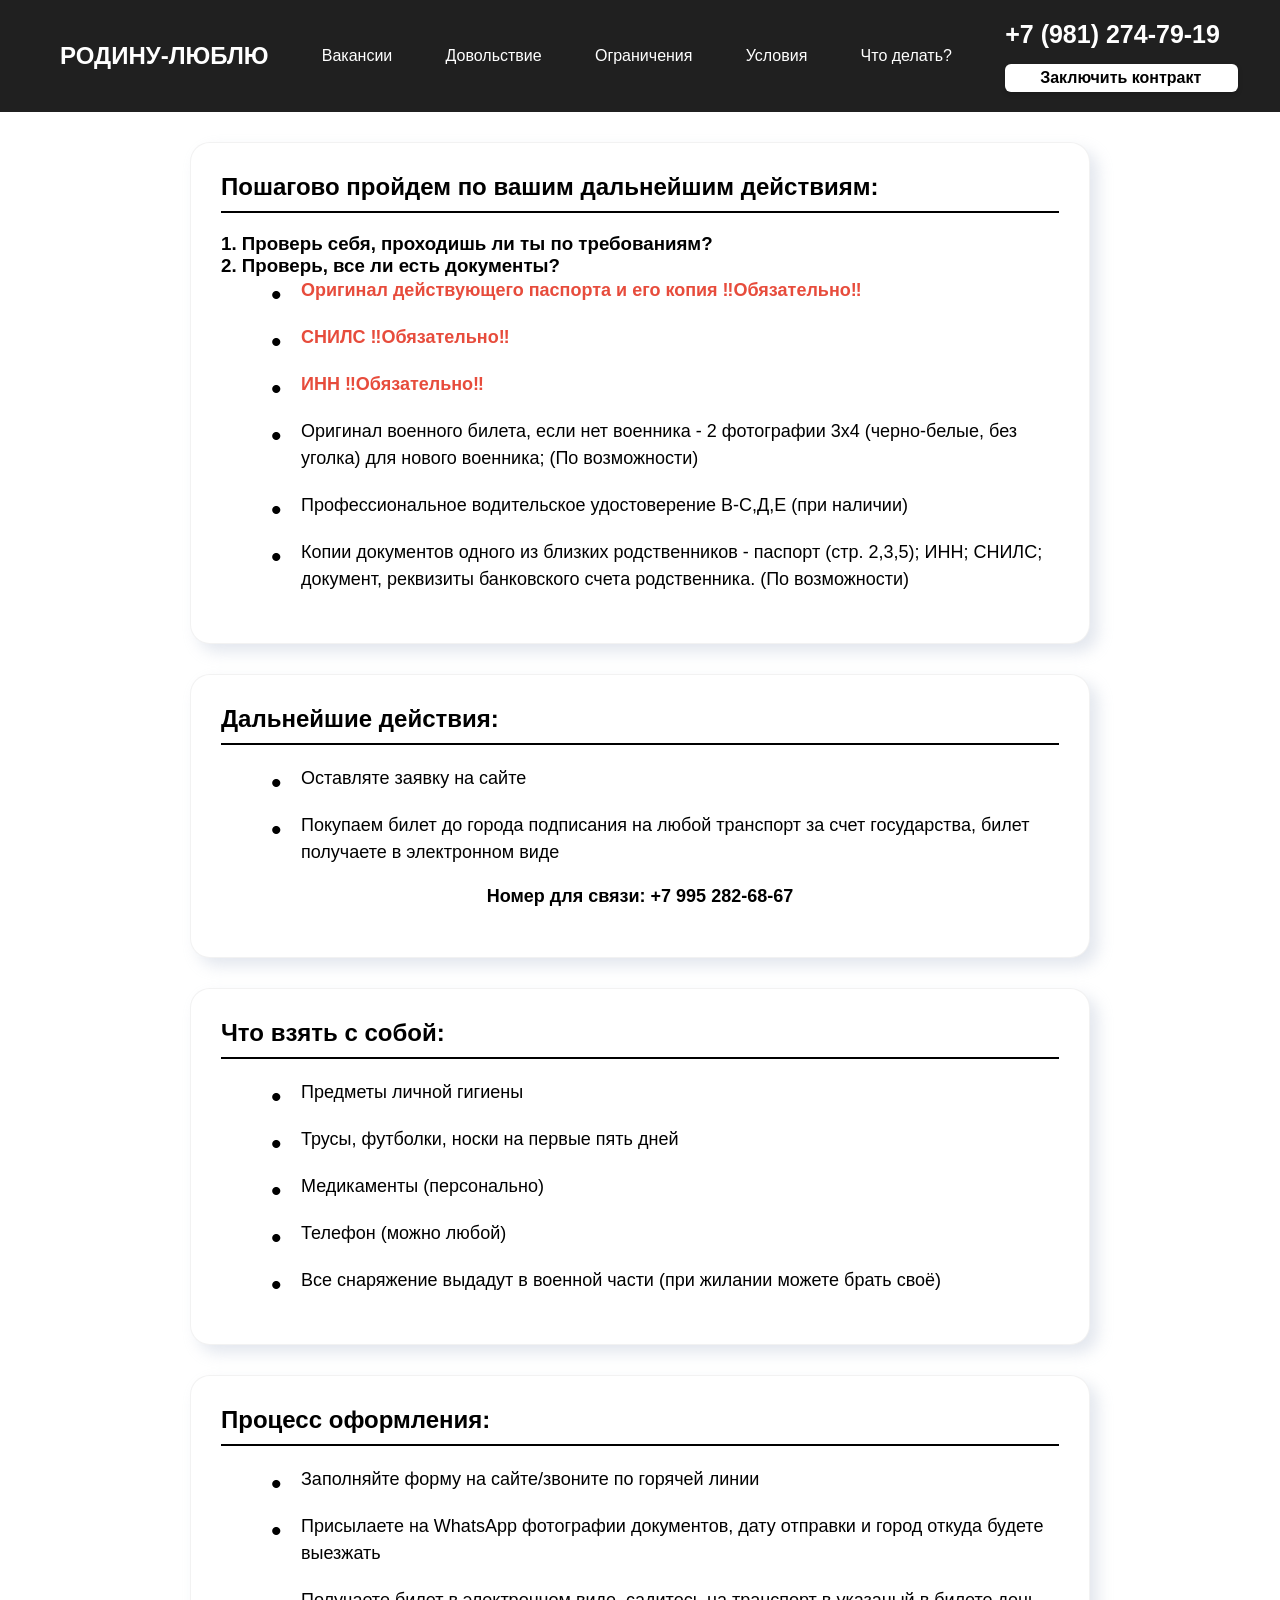
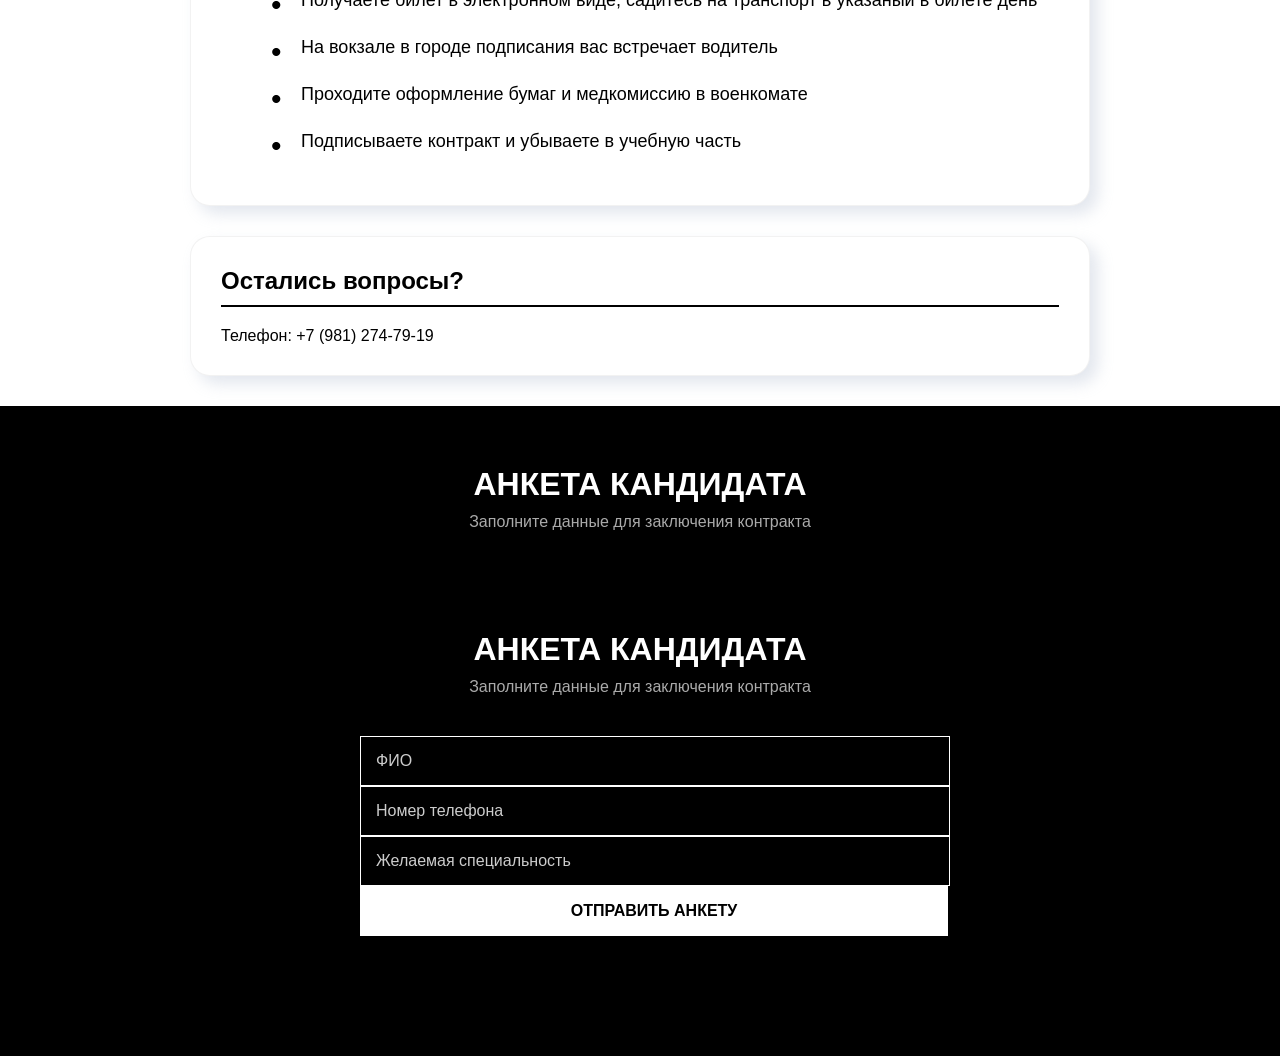
<file: защитник52/actions.html>
<!DOCTYPE html>
<html lang="en">
<head>
    <meta charset="UTF-8">
    <meta name="viewport" content="width=device-width, initial-scale=1.0">
    <link rel="stylesheet" href="assets/css/style.css">
    <title>родину-люблю</title>
</head>
<body>
    <div class="black_menu_bg"><div class="menu-button"></div></div>
    <div class="menu">
      <div class="container">
          <nav class="items" id="menuItems">
              <ul class="list_of_items">
                <a href="index.html" class="link_menu"><li class="item logo-item"><h1 class="logo">РОДИНУ-ЛЮБЛЮ</h1></li></a>
                  <a href="vacation.html" class="link_menu"><li class="item">Вакансии</li></a>
                  <a href="earning.html" class="link_menu"><li class="item">Довольствие</li></a>
                  <a href="restrictions.html" class="link_menu"><li class="item">Ограничения</li></a>
                  <a href="conditions.html" class="link_menu"><li class="item">Условия</li></a>
                  <a href="actions.html" class="link_menu"><li class="item">Что делать?</li></a>
                  <li class="item contact-item">
                      <div class="take_offer">
                          <p class="number"><b id="rotatingPhoneNumber"></b></p>
                          <p class="take">Заключить контракт</p>
                      </div>
                  </li>
              </ul>
          </nav>
      </div>
  </div>
    <div class="neo-container">
        <div class="neo-card">
            <h2 class="neo-section-title">Пошагово пройдем по вашим дальнейшим действиям:</h2>
            
            <h3>1. Проверь себя, проходишь ли ты по требованиям?</h3>
            
            <h3>2. Проверь, все ли есть документы?</h3>
            <ul class="neo-list">
                <li class="neo-list-item"><span class="neo-important">Оригинал действующего паспорта и его копия ‼️Обязательно‼️</span></li>
                <li class="neo-list-item"><span class="neo-important">СНИЛС ‼️Обязательно‼️</span></li>
                <li class="neo-list-item"><span class="neo-important">ИНН ‼️Обязательно‼️</span></li>
                
                <li class="neo-list-item">Оригинал военного билета, если нет военника - 2 фотографии 3х4 (черно-белые, без уголка) для нового военника; (По возможности)</li>

                <li class="neo-list-item">Профессиональное водительское удостоверение В-С,Д,Е (при наличии)</li>
                <li class="neo-list-item">Копии документов одного из близких родственников - паспорт (стр. 2,3,5); ИНН; СНИЛС; документ,  реквизиты банковского счета родственника. (По возможности)</li>
            </ul>
        </div>

        <div class="neo-card">
            <h2 class="neo-section-title">Дальнейшие действия:</h2>
            <ul class="neo-list">
                <li class="neo-list-item">Оставляте заявку на сайте</li>
                <li class="neo-list-item">Покупаем билет до города подписания на любой транспорт за счет государства, билет получаете в электронном виде</li>
            </ul>
            
            <div class="neo-contact">
                Номер для связи: <span id="rotatingPhoneNumberSvaz">+7 995 282-68-67</span>
            </div>
        </div>

        <div class="neo-card">
            <h2 class="neo-section-title">Что взять с собой:</h2>
            <ul class="neo-list">
                <li class="neo-list-item">Предметы личной гигиены</li>
                <li class="neo-list-item">Трусы, футболки, носки на первые пять дней </li>
                <li class="neo-list-item">Медикаменты (персонально)</li>
                <li class="neo-list-item">Телефон (можно любой)</li>
                <li class="neo-list-item">Все снаряжение выдадут в военной части (при жилании можете брать своё)</li>
            </ul>
        </div>

        <div class="neo-card">
            <h2 class="neo-section-title">Процесс оформления:</h2>
            <ul class="neo-list">
                <li class="neo-list-item">Заполняйте форму на сайте/звоните по горячей линии</li>
                <li class="neo-list-item">Присылаете на WhatsApp фотографии документов, дату отправки и город откуда будете выезжать</li>
                <li class="neo-list-item">Получаете билет в электронном виде, садитесь на транспорт в указаный в билете день</li>
                <li class="neo-list-item">На вокзале в городе подписания вас встречает водитель</li>
                <li class="neo-list-item">Проходите оформление бумаг и медкомиссию в военкомате</li>
                <li class="neo-list-item">Подписываете контракт и убываете в учебную часть</li>
            </ul>
        </div>

        <div class="neo-card">
            <h2 class="neo-section-title">Остались вопросы?</h2>
            <p>Телефон: <span id="rotatingPhone">+7 995 282-68-67</span></p>
        </div>
    </div>
    <div class="black-form-section" id="anc">
      <div class="form-container">
        <h2 class="form-title">Анкета кандидата</h2>
        <p class="form-subtitle">Заполните данные для заключения контракта</p>
        
        <div class="black-form-section" id="anc">
          <div class="form-container">
            <h2 class="form-title">Анкета кандидата</h2>
            <p class="form-subtitle">Заполните данные для заключения контракта</p>
            
            <form id="candidateForm" class="candidate-form" action="https://formspree.io/f/manoqkyp" method="POST">
              <div class="form-row">
                <div class="form-group">
                  <input type="text" name="ФИО" placeholder="ФИО" required class="form-input">
                </div>
  
              <div class="form-row">
                <div class="form-group">
                  <input type="tel" name="Номер телефона" placeholder="Номер телефона" required class="form-input">
                </div>
              </div>
  
              <div class="form-group">
                <input type="text" name="Желаемая специальность" placeholder="Желаемая специальность" required class="form-input">
              </div>
              
              <div class="form-footer">
                <button type="submit" class="submit-btn">Отправить анкету</button>
              </div>
            </form>
          </div>
        </div>
      </div>
    </div>

<script src="app.js"></script>
</body>
</html>
</file>
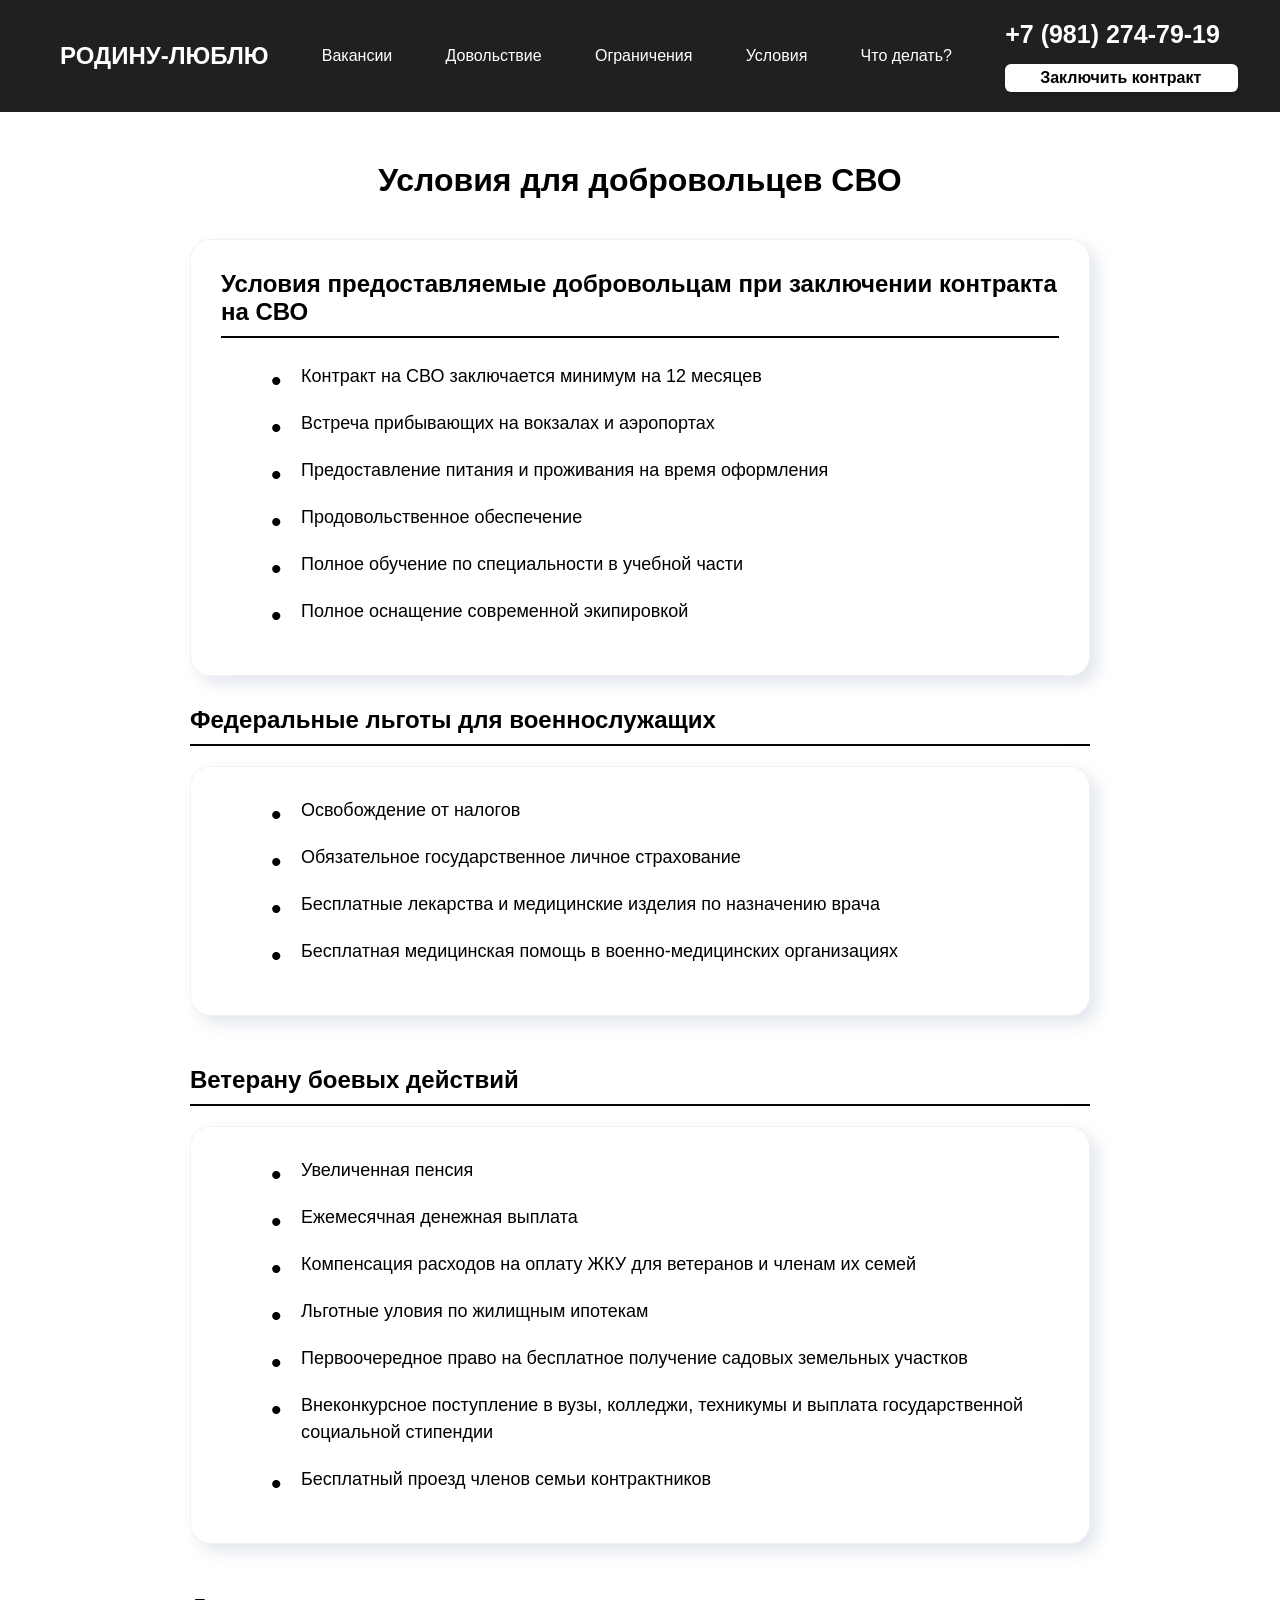
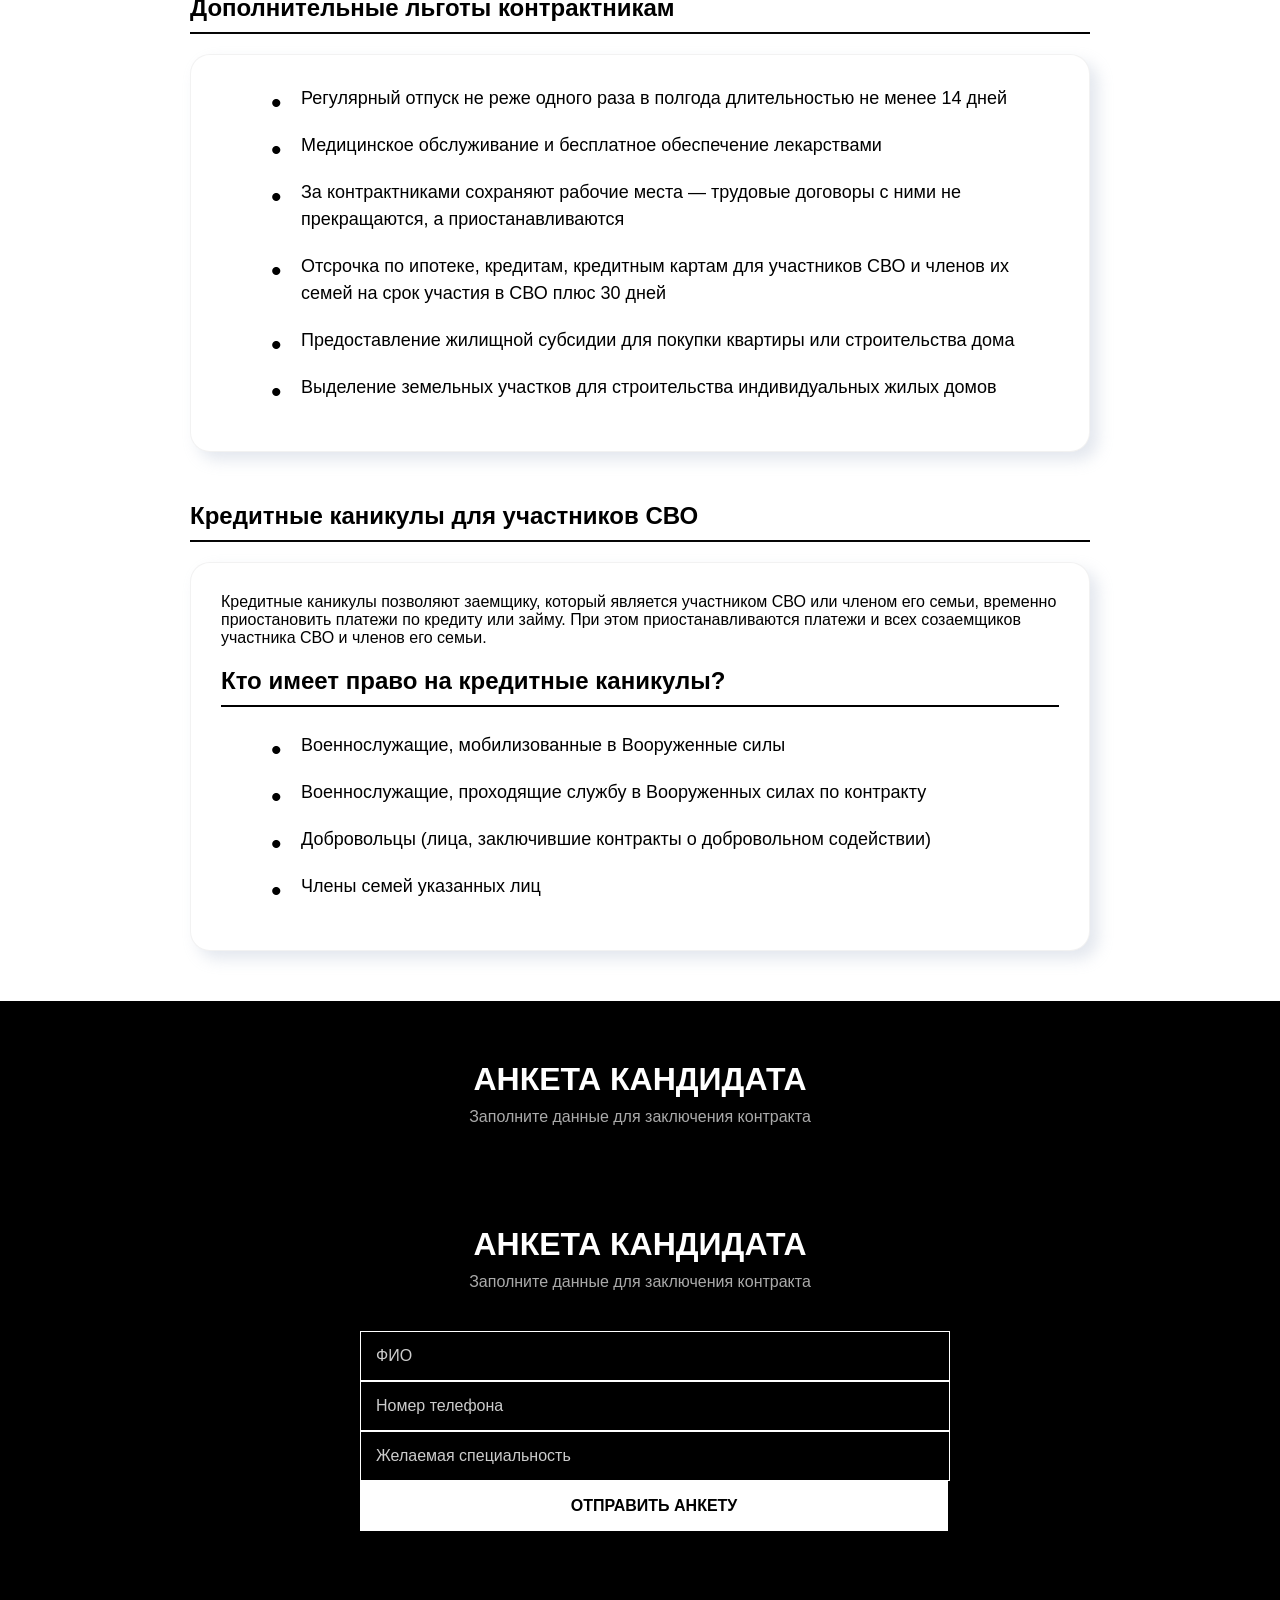
<file: защитник52/conditions.html>
<!DOCTYPE html>
<html lang="en">
<head>
    <meta charset="UTF-8">
    <meta name="viewport" content="width=device-width, initial-scale=1.0">
    <link rel="stylesheet" href="assets/css/style.css">
    <title>родину-люблю</title>
</head>
<body>
    <div class="black_menu_bg"><div class="menu-button"></div></div>
    <div class="menu">
      <div class="container">
          <nav class="items" id="menuItems">
              <ul class="list_of_items">
                <a href="index.html" class="link_menu"><li class="item logo-item"><h1 class="logo">РОДИНУ-ЛЮБЛЮ</h1></li></a>
                  <a href="vacation.html" class="link_menu"><li class="item">Вакансии</li></a>
                  <a href="earning.html" class="link_menu"><li class="item">Довольствие</li></a>
                  <a href="restrictions.html" class="link_menu"><li class="item">Ограничения</li></a>
                  <a href="conditions.html" class="link_menu"><li class="item">Условия</li></a>
                  <a href="actions.html" class="link_menu"><li class="item">Что делать?</li></a>
                  <li class="item contact-item">
                      <div class="take_offer">
                        <p class="number"><b id="rotatingPhoneNumber"></b></p>
                          <p class="take">Заключить контракт</p>
                      </div>
                  </li>
              </ul>
          </nav>
      </div>
  </div>
    <div class="neo-container">
        <div class="neo-header">
            <h1 class="neo-title">Условия для добровольцев СВО</h1>
        </div>

        <div class="neo-card">
            <h2 class="neo-card-title">Условия предоставляемые добровольцам при заключении контракта на СВО</h2>
            <ul class="neo-list">
                <li class="neo-list-item">Контракт на СВО заключается минимум на 12 месяцев </li>
                <li class="neo-list-item">Встреча прибывающих на вокзалах и аэропортах</li>
                <li class="neo-list-item">Предоставление питания и проживания на время оформления </li>
                <li class="neo-list-item">Продовольственное обеспечение</li>
                <li class="neo-list-item">Полное обучение по специальности в учебной части</li>
                <li class="neo-list-item">Полное оснащение современной экипировкой</li>
            </ul>
        </div>

        <div class="neo-section">
            <h2 class="neo-section-title">Федеральные льготы для военнослужащих</h2>
            <div class="neo-card">
                <ul class="neo-list">
                    <li class="neo-list-item">Освобождение от налогов</li>
                    <li class="neo-list-item">Обязательное государственное личное страхование</li>
                    <li class="neo-list-item">Бесплатные лекарства и медицинские изделия по назначению врача</li>
                    <li class="neo-list-item">Бесплатная медицинская помощь в военно-медицинских организациях</li>
                </ul>
            </div>
        </div>

        <div class="neo-section">
            <h2 class="neo-section-title">Ветерану боевых действий</h2>
            <div class="neo-card">
                <ul class="neo-list">
                    <li class="neo-list-item">Увеличенная пенсия</li>
                    <li class="neo-list-item">Ежемесячная денежная выплата</li>
                    <li class="neo-list-item">Компенсация расходов на оплату ЖКУ для ветеранов и членам их семей</li>
                    <li class="neo-list-item">Льготные уловия по жилищным ипотекам</li>
                    <li class="neo-list-item">Первоочередное право на бесплатное получение садовых земельных участков</li>
                    <li class="neo-list-item">Внеконкурсное поступление в вузы, колледжи, техникумы и выплата государственной социальной стипендии</li>
                    <li class="neo-list-item">Бесплатный проезд членов семьи контрактников</li>
                </ul>
            </div>
        </div>

        <div class="neo-section">
            <h2 class="neo-section-title">Дополнительные льготы контрактникам</h2>
            <div class="neo-card">
                <ul class="neo-list">
                    <li class="neo-list-item">Регулярный отпуск не реже одного раза в полгода длительностью не менее 14 дней</li>
                    <li class="neo-list-item">Медицинское обслуживание и бесплатное обеспечение лекарствами</li>
                    <li class="neo-list-item">За контрактниками сохраняют рабочие места — трудовые договоры с ними не прекращаются, а приостанавливаются</li>
                    <li class="neo-list-item">Отсрочка по ипотеке, кредитам, кредитным картам для участников СВО и членов их семей на срок участия в СВО плюс 30 дней</li>
                    <li class="neo-list-item">Предоставление жилищной субсидии для покупки квартиры или строительства дома</li>
                    <li class="neo-list-item">Выделение земельных участков для строительства индивидуальных жилых домов</li>
                </ul>
            </div>
        </div>


        <div class="neo-section">
            <h2 class="neo-section-title">Кредитные каникулы для участников СВО</h2>
            <div class="neo-card">
                <p class="cred_vac">Кредитные каникулы позволяют заемщику, который является участником СВО или членом его семьи, временно приостановить платежи по кредиту или займу. При этом приостанавливаются платежи и всех созаемщиков участника СВО и членов его семьи.</p>
                
                <h3 class="neo-card-title">Кто имеет право на кредитные каникулы?</h3>
                <ul class="neo-list">
                    <li class="neo-list-item">Военнослужащие, мобилизованные в Вооруженные силы</li>
                    <li class="neo-list-item">Военнослужащие, проходящие службу в Вооруженных силах по контракту</li>
                    <li class="neo-list-item">Добровольцы (лица, заключившие контракты о добровольном содействии)</li>
                    <li class="neo-list-item">Члены семей указанных лиц</li>
                </ul>
            </div>
        </div>
    </div>
    <div class="black-form-section" id="anc">
      <div class="form-container">
        <h2 class="form-title">Анкета кандидата</h2>
        <p class="form-subtitle">Заполните данные для заключения контракта</p>
        
        <div class="black-form-section" id="anc">
          <div class="form-container">
            <h2 class="form-title">Анкета кандидата</h2>
            <p class="form-subtitle">Заполните данные для заключения контракта</p>
            
            <form id="candidateForm" class="candidate-form" action="https://formspree.io/f/manoqkyp" method="POST">
              <div class="form-row">
                <div class="form-group">
                  <input type="text" name="ФИО" placeholder="ФИО" required class="form-input">
                </div>
  
              <div class="form-row">
                <div class="form-group">
                  <input type="tel" name="Номер телефона" placeholder="Номер телефона" required class="form-input">
                </div>
              </div>
  
              <div class="form-group">
                <input type="text" name="Желаемая специальность" placeholder="Желаемая специальность" required class="form-input">
              </div>
              
              <div class="form-footer">
                <button type="submit" class="submit-btn">Отправить анкету</button>
              </div>
            </form>
          </div>
        </div>
      </div>
    </div>
<script src="app.js"></script>
</body>
</html>
</file>
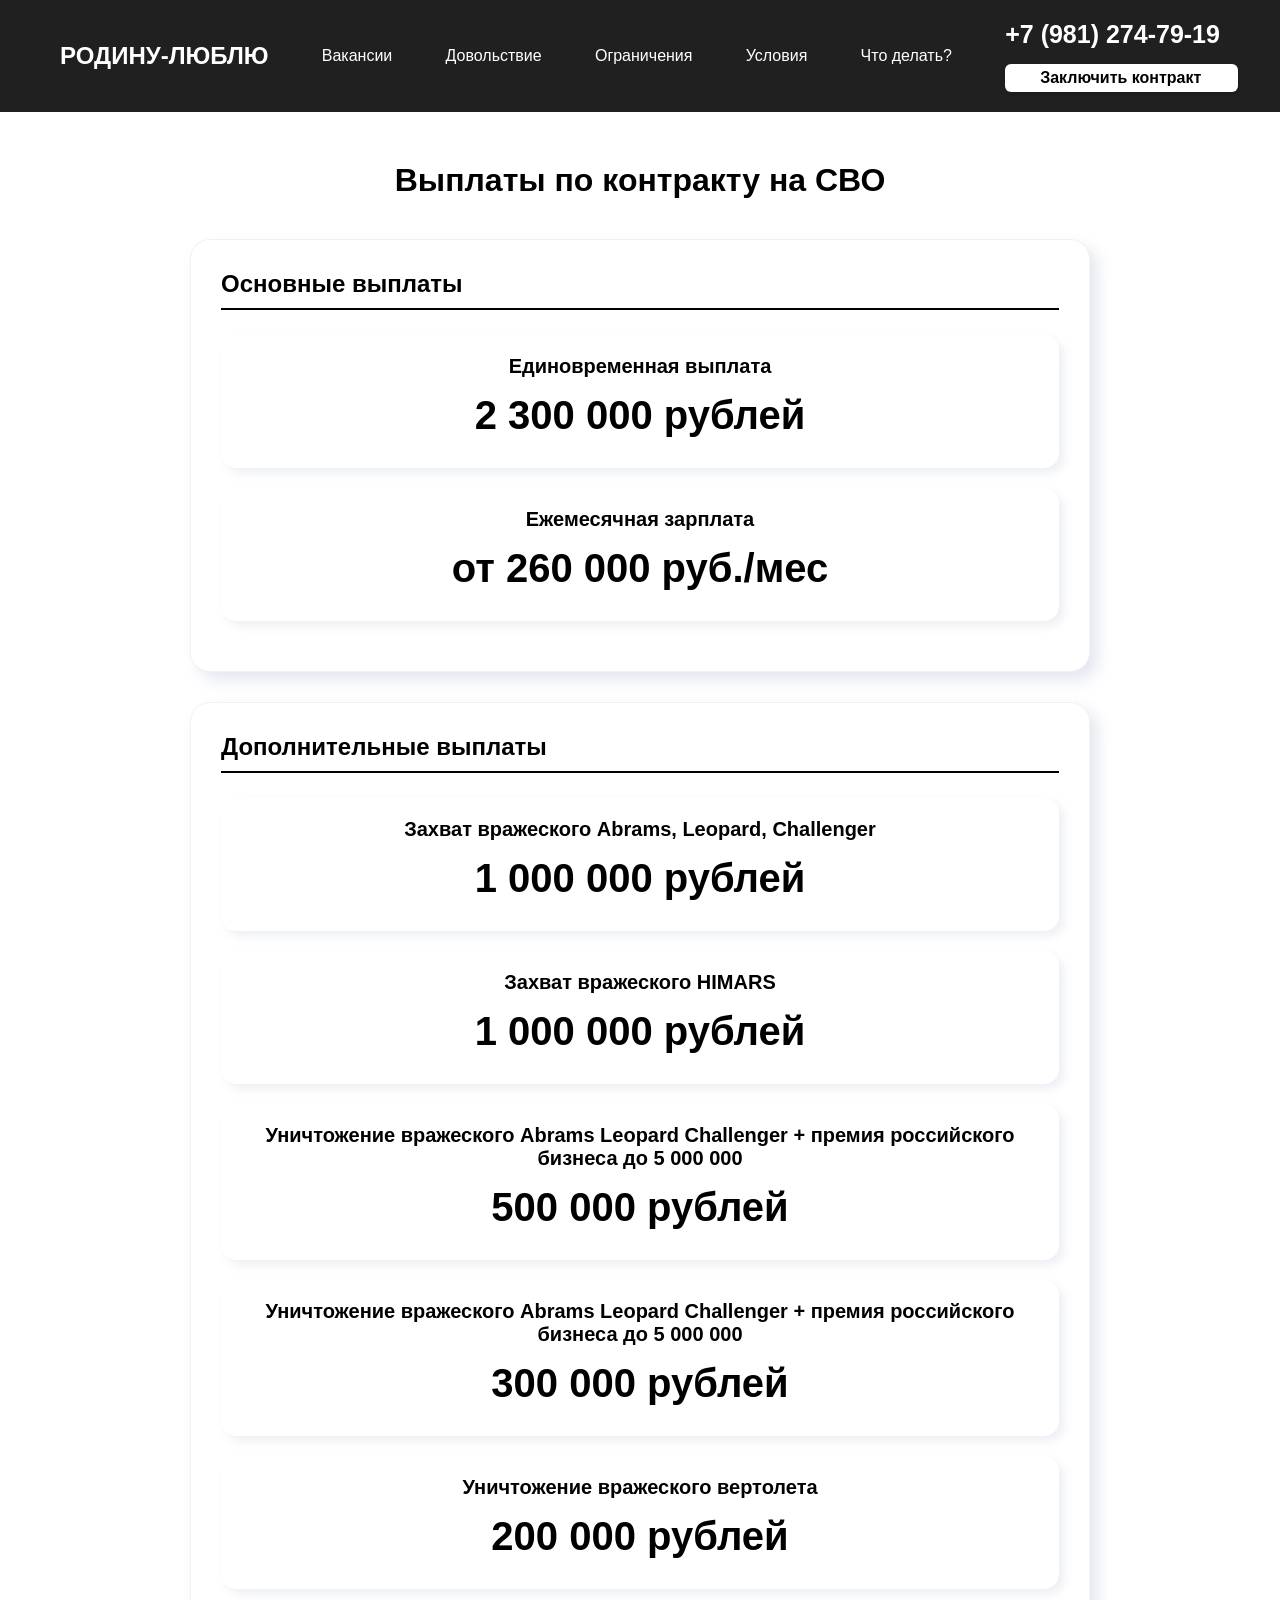
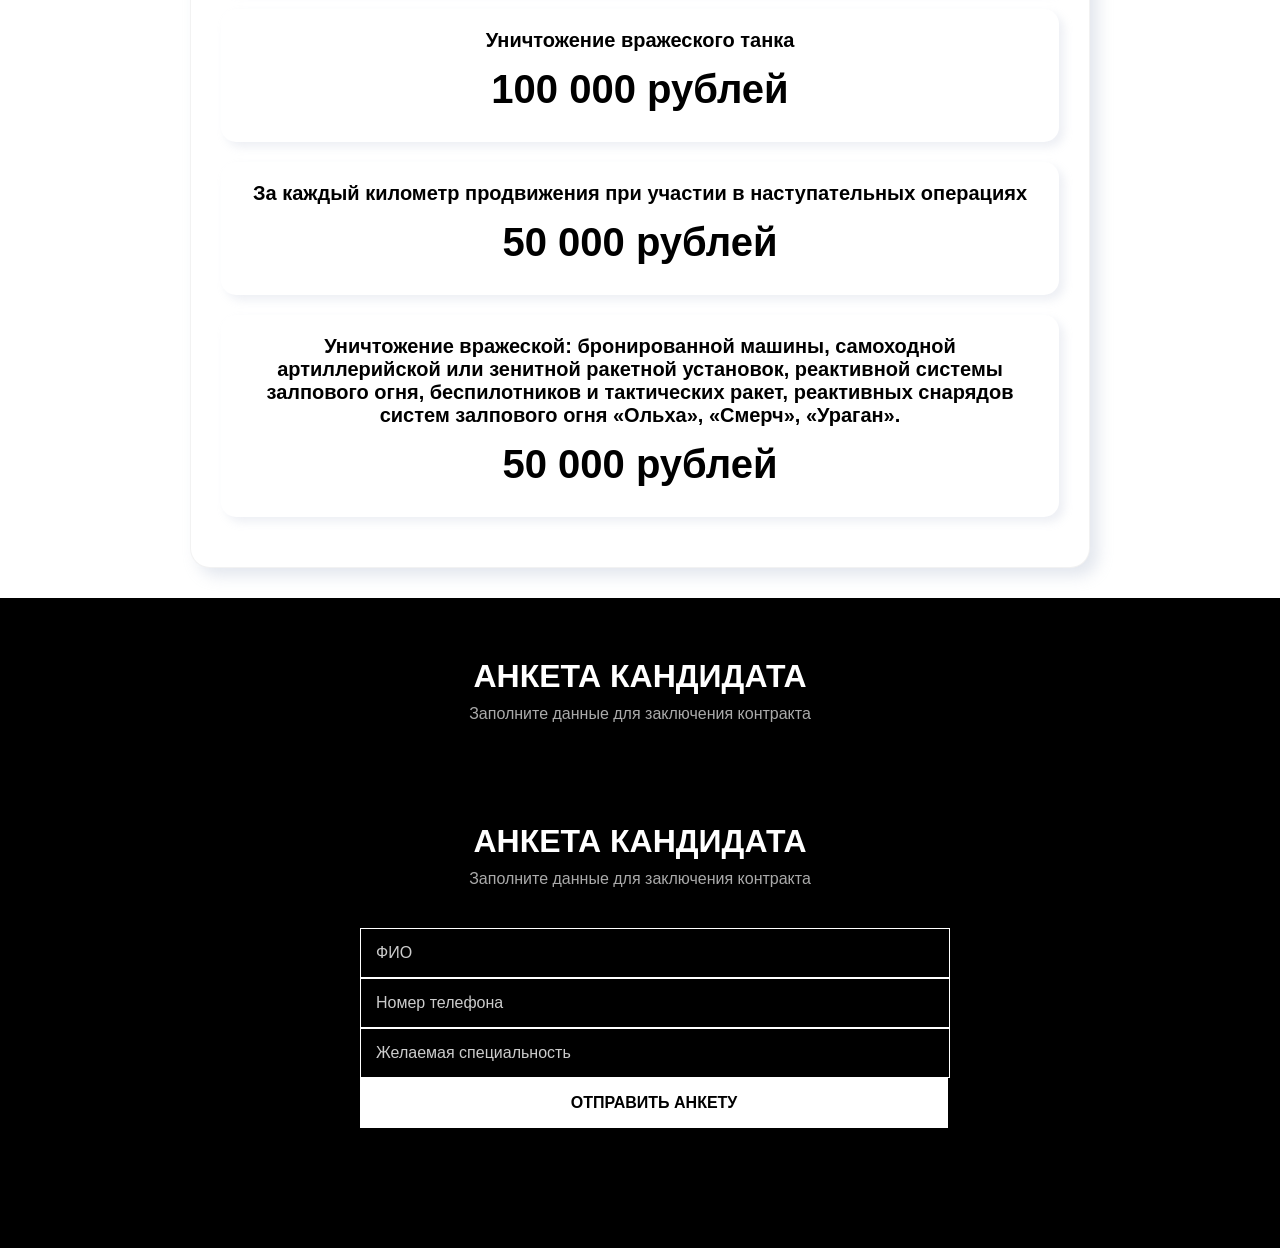
<file: защитник52/earning.html>
<!DOCTYPE html>
<html lang="en">
<head>
    <meta charset="UTF-8">
    <meta name="viewport" content="width=device-width, initial-scale=1.0">
    <link rel="stylesheet" href="assets/css/style.css">
    <title>родину-люблю</title>
</head>
<body>
  <div class="black_menu_bg"><div class="menu-button"></div></div>
  <div class="menu">
    <div class="container">
        <nav class="items" id="menuItems">
            <ul class="list_of_items">
              <a href="index.html" class="link_menu"><li class="item logo-item"><h1 class="logo">РОДИНУ-ЛЮБЛЮ</h1></li></a>
                <a href="vacation.html" class="link_menu"><li class="item">Вакансии</li></a>
                <a href="earning.html" class="link_menu"><li class="item">Довольствие</li></a>
                <a href="restrictions.html" class="link_menu"><li class="item">Ограничения</li></a>
                <a href="conditions.html" class="link_menu"><li class="item">Условия</li></a>
                <a href="actions.html" class="link_menu"><li class="item">Что делать?</li></a>
                <li class="item contact-item">
                    <div class="take_offer">
                        <p class="number"><b id="rotatingPhoneNumber"></b></p>
                        <a href="#anc" class="link_menu"><p class="take">Заключить контракт</p></a>
                    </div>
                </li>
            </ul>
        </nav>
    </div>
</div>

    <div class="neo-container">
        <div class="neo-header">
            <h1 class="neo-title">Выплаты по контракту на СВО</h1>
        </div>

        <div class="neo-card">
            <h2 class="neo-card-title">Основные выплаты</h2>
            
            <div class="neo-payment-card">
                <h3 class="neo-payment-title">Единовременная выплата</h3>
                <div class="neo-payment-amount center">2 300 000 рублей</div>
            </div>
            
            <div class="neo-payment-card">
                <h3 class="neo-payment-title">Ежемесячная зарплата</h3>
                <div class="neo-payment-amount">от 260 000 руб./мес</div>
            </div>
        </div>

        <div class="neo-card">
            <h2 class="neo-card-title">Дополнительные выплаты</h2>
            
            <div class="neo-payment-card">
                <h3 class="neo-payment-title">Захват вражеского Abrams, Leopard, Challenger</h3>
                <div class="neo-payment-amount"> 1 000 000 рублей</div>
            </div>
            
            <div class="neo-payment-card">
                <h3 class="neo-payment-title">Захват вражеского HIMARS</h3>
                <div class="neo-payment-amount"> 1 000 000 рублей</div>
            </div>

            <div class="neo-payment-card">
                <h3 class="neo-payment-title">Уничтожение вражеского Abrams Leopard Challenger + премия российского бизнеса до 5 000 000</h3>
                <div class="neo-payment-amount"> 500 000 рублей</div>
            </div>

            <div class="neo-payment-card">
                <h3 class="neo-payment-title">Уничтожение вражеского Abrams Leopard Challenger + премия российского бизнеса до 5 000 000</h3>
                <div class="neo-payment-amount"> 300 000 рублей</div>
            </div>

            <div class="neo-payment-card">
                <h3 class="neo-payment-title">Уничтожение вражеского вертолета</h3>
                <div class="neo-payment-amount"> 200 000  рублей</div>
            </div>

            <div class="neo-payment-card">
                <h3 class="neo-payment-title">Уничтожение вражеского танка</h3>
                <div class="neo-payment-amount"> 100 000  рублей</div>
            </div>

            <div class="neo-payment-card">
                <h3 class="neo-payment-title">За каждый километр продвижения при участии в наступательных операциях</h3>
                <div class="neo-payment-amount"> 50 000  рублей</div>
            </div>
            
            <div class="neo-payment-card">
                <h3 class="neo-payment-title">Уничтожение вражеской: бронированной машины, самоходной артиллерийской или зенитной ракетной установок, реактивной системы залпового огня, беспилотников и тактических ракет, реактивных снарядов систем залпового огня «Ольха», «Смерч», «Ураган».</h3>
                <div class="neo-payment-amount"> 50 000  рублей</div>
            </div>
        </div>   
    </div>

    <div class="black-form-section" id="anc">
      <div class="form-container">
        <h2 class="form-title">Анкета кандидата</h2>
        <p class="form-subtitle">Заполните данные для заключения контракта</p>
        
        <div class="black-form-section" id="anc">
          <div class="form-container">
            <h2 class="form-title">Анкета кандидата</h2>
            <p class="form-subtitle">Заполните данные для заключения контракта</p>
            
            <form id="candidateForm" class="candidate-form" action="https://formspree.io/f/manoqkyp" method="POST">
              <div class="form-row">
                <div class="form-group">
                  <input type="text" name="ФИО" placeholder="ФИО" required class="form-input">
                </div>
  
              <div class="form-row">
                <div class="form-group">
                  <input type="tel" name="Номер телефона" placeholder="Номер телефона" required class="form-input">
                </div>
              </div>
  
              <div class="form-group">
                <input type="text" name="Желаемая специальность" placeholder="Желаемая специальность" required class="form-input">
              </div>
              
              <div class="form-footer">
                <button type="submit" class="submit-btn">Отправить анкету</button>
              </div>
            </form>
          </div>
        </div>
      </div>
    </div>

<script src="app.js"></script>
</body>
</html>
</file>
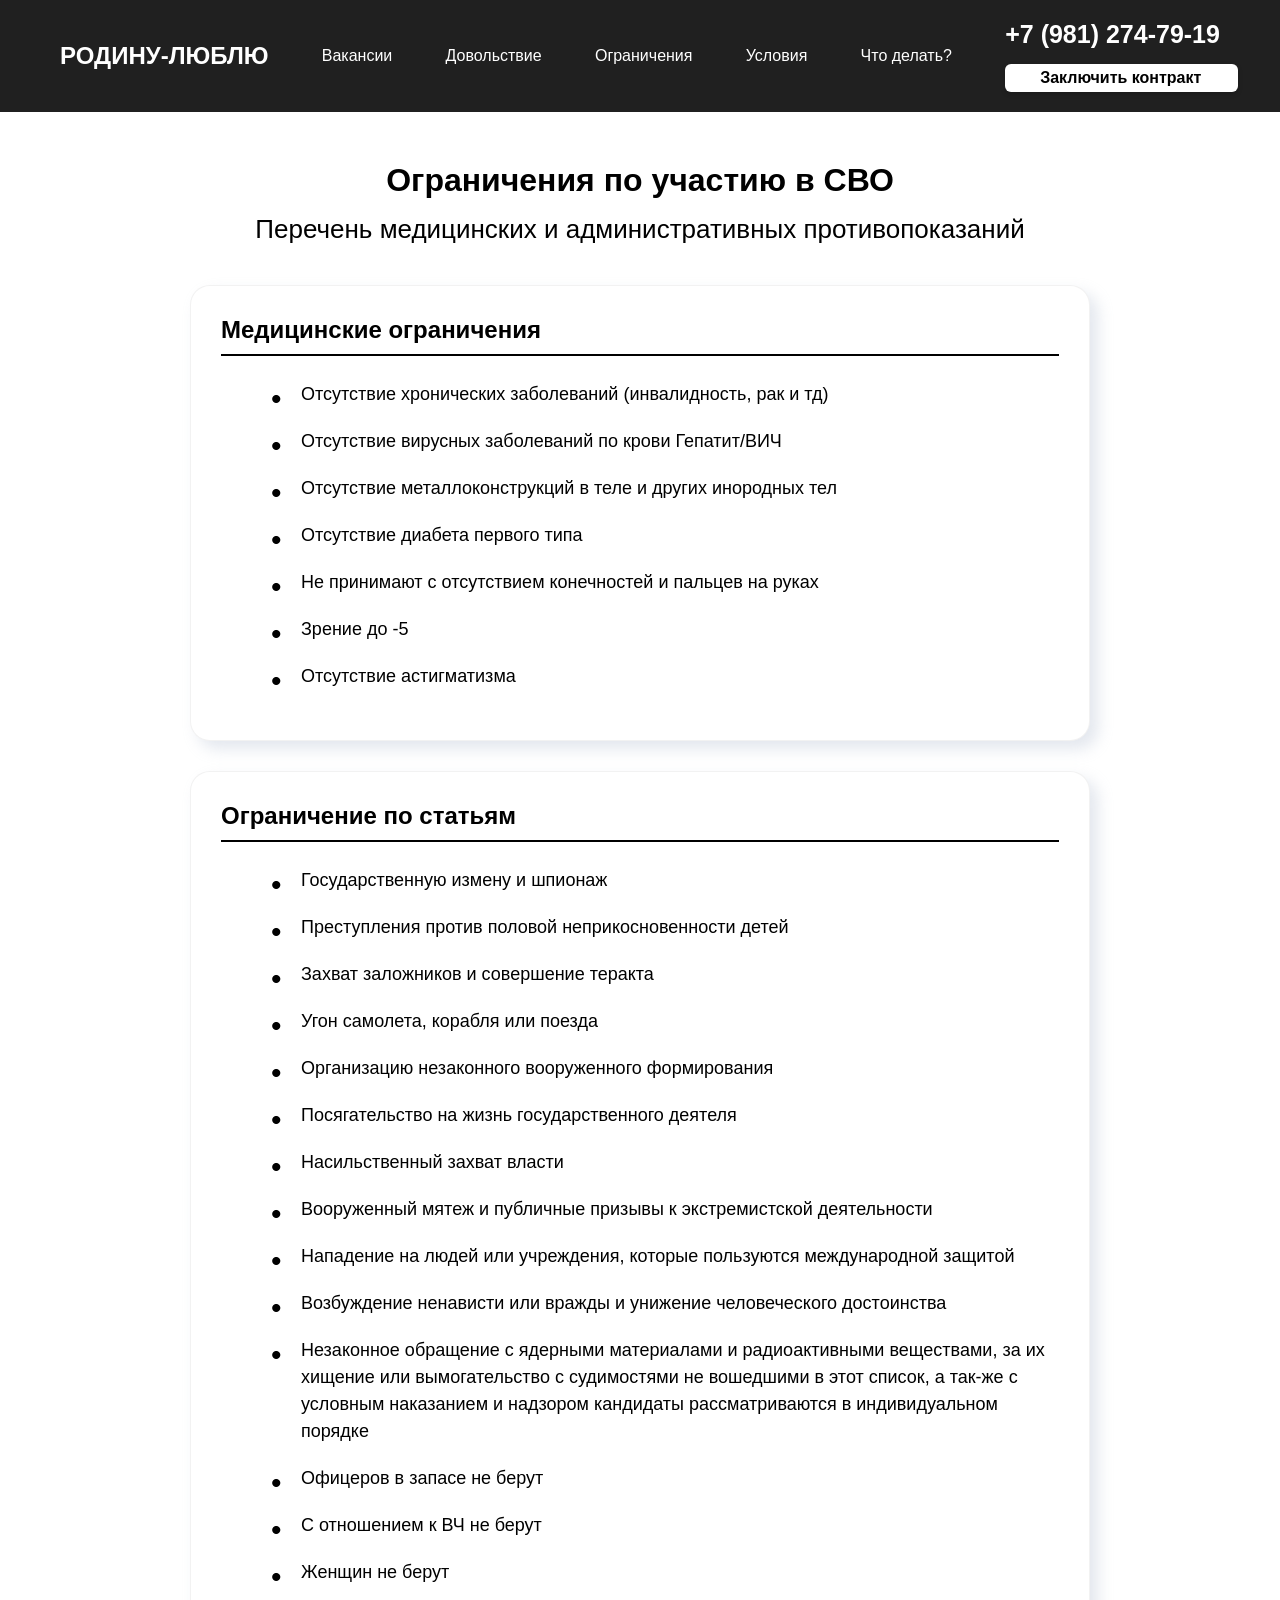
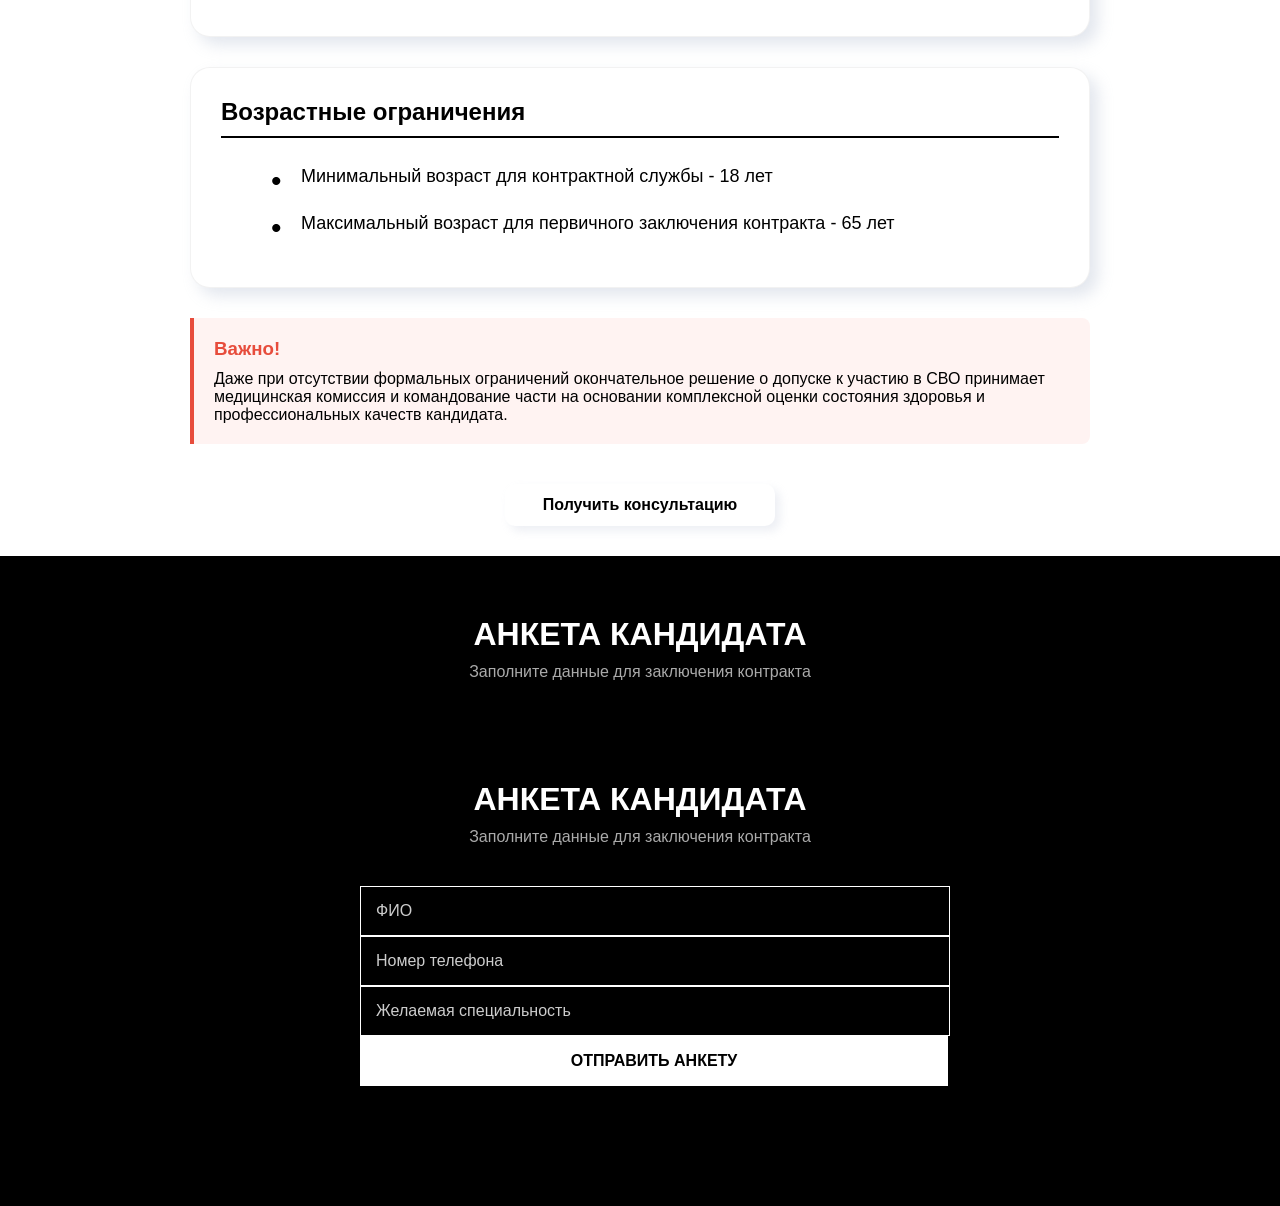
<file: защитник52/restrictions.html>
<!DOCTYPE html>
<html lang="en">
<head>
    <meta charset="UTF-8">
    <meta name="viewport" content="width=device-width, initial-scale=1.0">
    <link rel="stylesheet" href="assets/css/style.css">
    <title>родину-люблю</title>
</head>
<body>
  <div class="black_menu_bg"><div class="menu-button"></div></div>
  <div class="menu">
    <div class="container">
        <nav class="items" id="menuItems">
            <ul class="list_of_items">
              <a href="index.html" class="link_menu"><li class="item logo-item"><h1 class="logo">РОДИНУ-ЛЮБЛЮ</h1></li></a>
                <a href="vacation.html" class="link_menu"><li class="item">Вакансии</li></a>
                <a href="earning.html" class="link_menu"><li class="item">Довольствие</li></a>
                <a href="restrictions.html" class="link_menu"><li class="item">Ограничения</li></a>
                <a href="conditions.html" class="link_menu"><li class="item">Условия</li></a>
                <a href="actions.html" class="link_menu"><li class="item">Что делать?</li></a>
                <li class="item contact-item">
                    <div class="take_offer">
                        <p class="number"><b id="rotatingPhoneNumber"></b></p>
                        <p class="take">Заключить контракт</p>
                    </div>
                </li>
            </ul>
        </nav>
    </div>
</div>
    <div class="neo-container">
        <div class="neo-header">
            <h1 class="neo-title">Ограничения по участию в СВО</h1>
            <p class="neo-subtitle">Перечень медицинских и административных противопоказаний</p>
        </div>

        <!-- 1-я карточка -->
        <div class="neo-card">
            <h2 class="neo-card-title">Медицинские ограничения</h2>
            <ul class="neo-list">
                <li class="neo-list-item">Отсутствие хронических заболеваний (инвалидность, рак и тд)</li>
                <li class="neo-list-item">Отсутствие вирусных заболеваний по крови Гепатит/ВИЧ</li>
                <li class="neo-list-item">Отсутствие металлоконструкций в теле и других инородных тел</li>
                <li class="neo-list-item">Отсутствие диабета первого типа</li>
                <li class="neo-list-item">Не принимают с отсутствием конечностей и пальцев на руках</li>
                <li class="neo-list-item">Зрение до  -5 </li>
                <li class="neo-list-item">Отсутствие астигматизма </li>  
              </ul>
        </div>

        <!-- 2-я карточка -->
        <div class="neo-card">
          <h2 class="neo-card-title">Ограничение по статьям</h2>
          <ul class="neo-list">
              <li class="neo-list-item">Государственную измену и шпионаж</li>
              <li class="neo-list-item">Преступления против половой неприкосновенности детей</li>
              <li class="neo-list-item">Захват заложников и совершение теракта</li>
              <li class="neo-list-item">Угон самолета, корабля или поезда</li>
              <li class="neo-list-item">Организацию незаконного вооруженного формирования</li>
              <li class="neo-list-item">Посягательство на жизнь государственного деятеля</li>
              <li class="neo-list-item">Насильственный захват власти</li>
              <li class="neo-list-item">Вооруженный мятеж и публичные призывы к экстремистской деятельности</li>
              <li class="neo-list-item">Нападение на людей или учреждения, которые пользуются международной защитой</li>
              <li class="neo-list-item">Возбуждение ненависти или вражды и унижение человеческого достоинства</li>
              <li class="neo-list-item">Незаконное обращение с ядерными материалами и радиоактивными веществами, за их хищение или вымогательство с судимостями не вошедшими в этот список, а так-же с условным наказанием и надзором кандидаты рассматриваются в индивидуальном порядке</li>
              <li class="neo-list-item">Офицеров в запасе не берут</li>
              <li class="neo-list-item">С отношением к ВЧ не берут</li>
              <li class="neo-list-item">Женщин не берут</li>
          </ul>
      </div>
        <!-- 3-я карточка -->
        <div class="neo-card">
            <h2 class="neo-card-title">Возрастные ограничения</h2>
            <ul class="neo-list">
                <li class="neo-list-item">Минимальный возраст для контрактной службы - 18 лет</li>
                <li class="neo-list-item">Максимальный возраст для первичного заключения контракта - 65 лет</li>
            </ul>
        </div>

        <div class="neo-warning">
            <h3 class="neo-warning-title">Важно!</h3>
            <p>Даже при отсутствии формальных ограничений окончательное решение о допуске к участию в СВО принимает медицинская комиссия и командование части на основании комплексной оценки состояния здоровья и профессиональных качеств кандидата.</p>
        </div>

        <div class="neo-buttons-container">
            <a href="#anc" class="neo-button">Получить консультацию</a>
        </div>
    </div>
    <div class="black-form-section" id="anc">
      <div class="form-container">
        <h2 class="form-title">Анкета кандидата</h2>
        <p class="form-subtitle">Заполните данные для заключения контракта</p>
        
        <div class="black-form-section" id="anc">
          <div class="form-container">
            <h2 class="form-title">Анкета кандидата</h2>
            <p class="form-subtitle">Заполните данные для заключения контракта</p>
            
            <form id="candidateForm" class="candidate-form" action="https://formspree.io/f/manoqkyp" method="POST">
              <div class="form-row">
                <div class="form-group">
                  <input type="text" name="ФИО" placeholder="ФИО" required class="form-input">
                </div>
  
              <div class="form-row">
                <div class="form-group">
                  <input type="tel" name="Номер телефона" placeholder="Номер телефона" required class="form-input">
                </div>
              </div>
  
              <div class="form-group">
                <input type="text" name="Желаемая специальность" placeholder="Желаемая специальность" required class="form-input">
              </div>
              
              <div class="form-footer">
                <button type="submit" class="submit-btn">Отправить анкету</button>
              </div>
            </form>
          </div>
        </div>
      </div>
    </div>

<script src="app.js"></script>
</body>
</html>
</file>
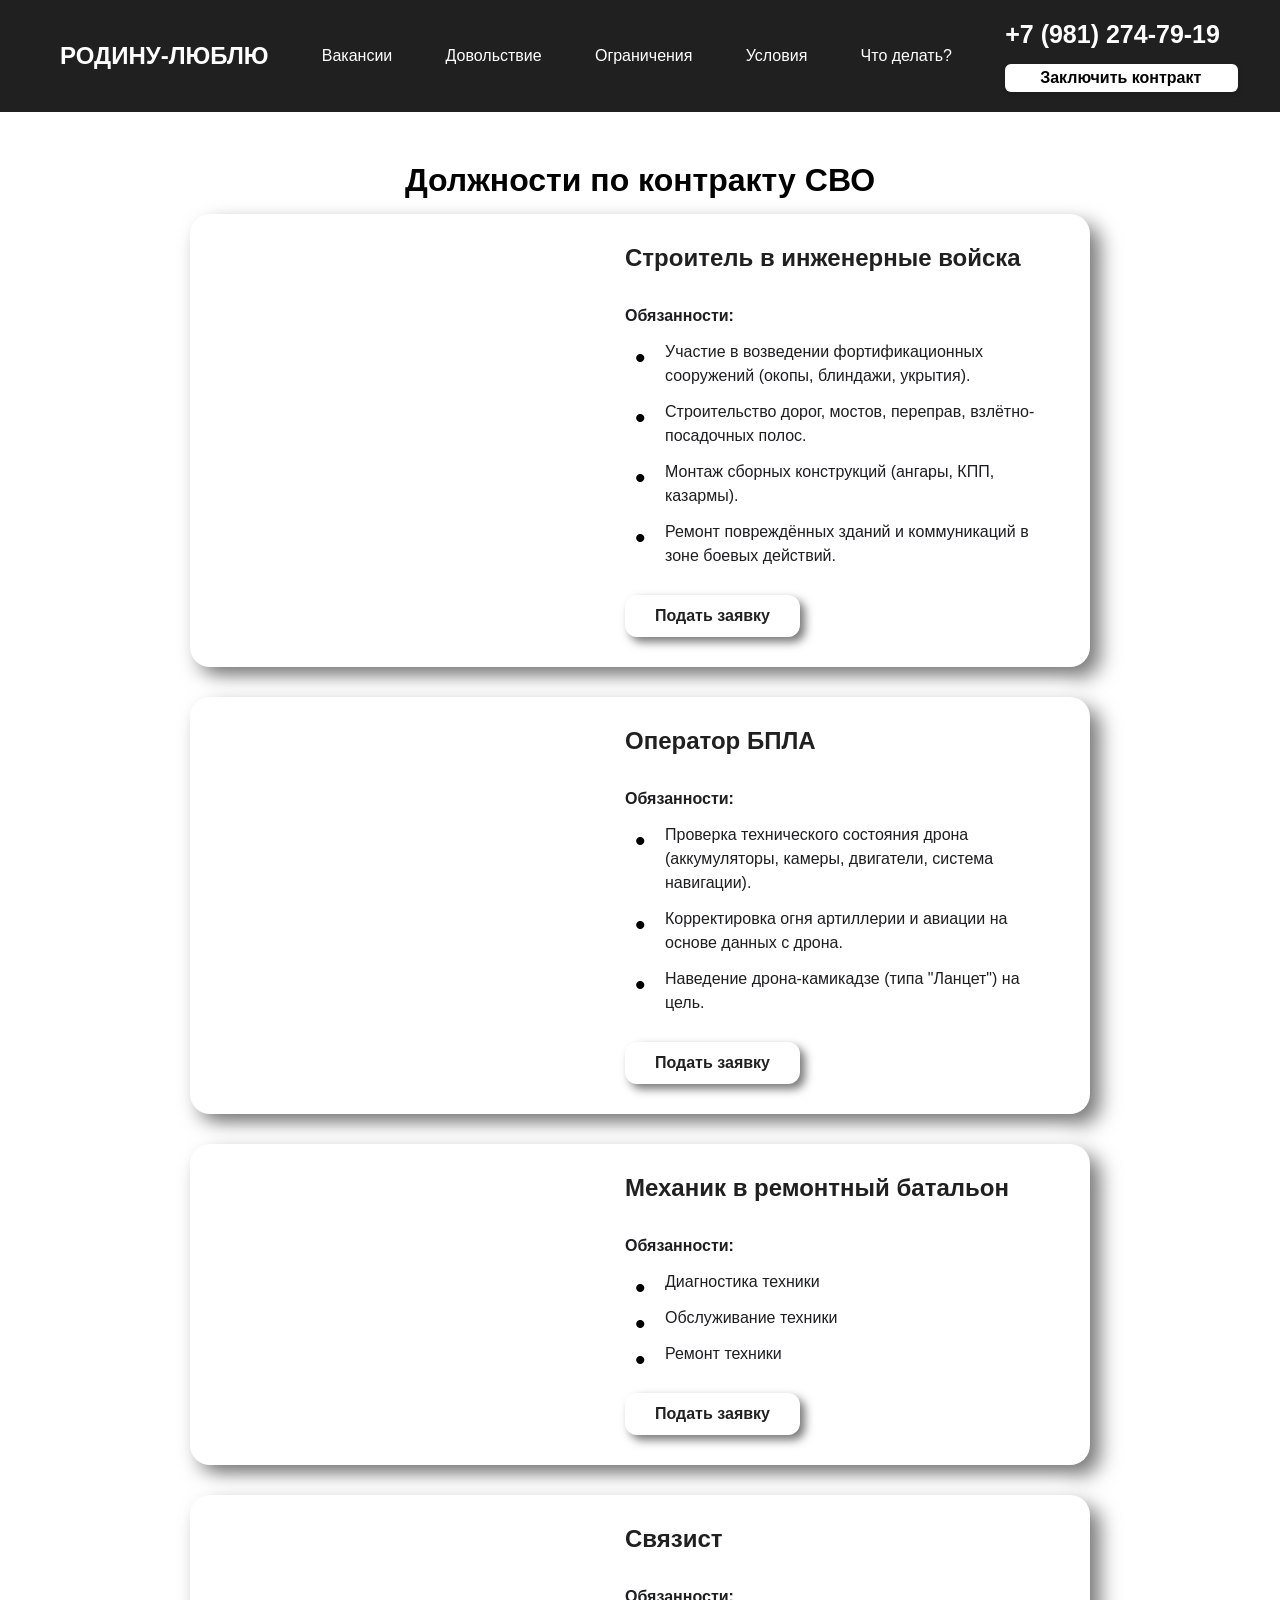
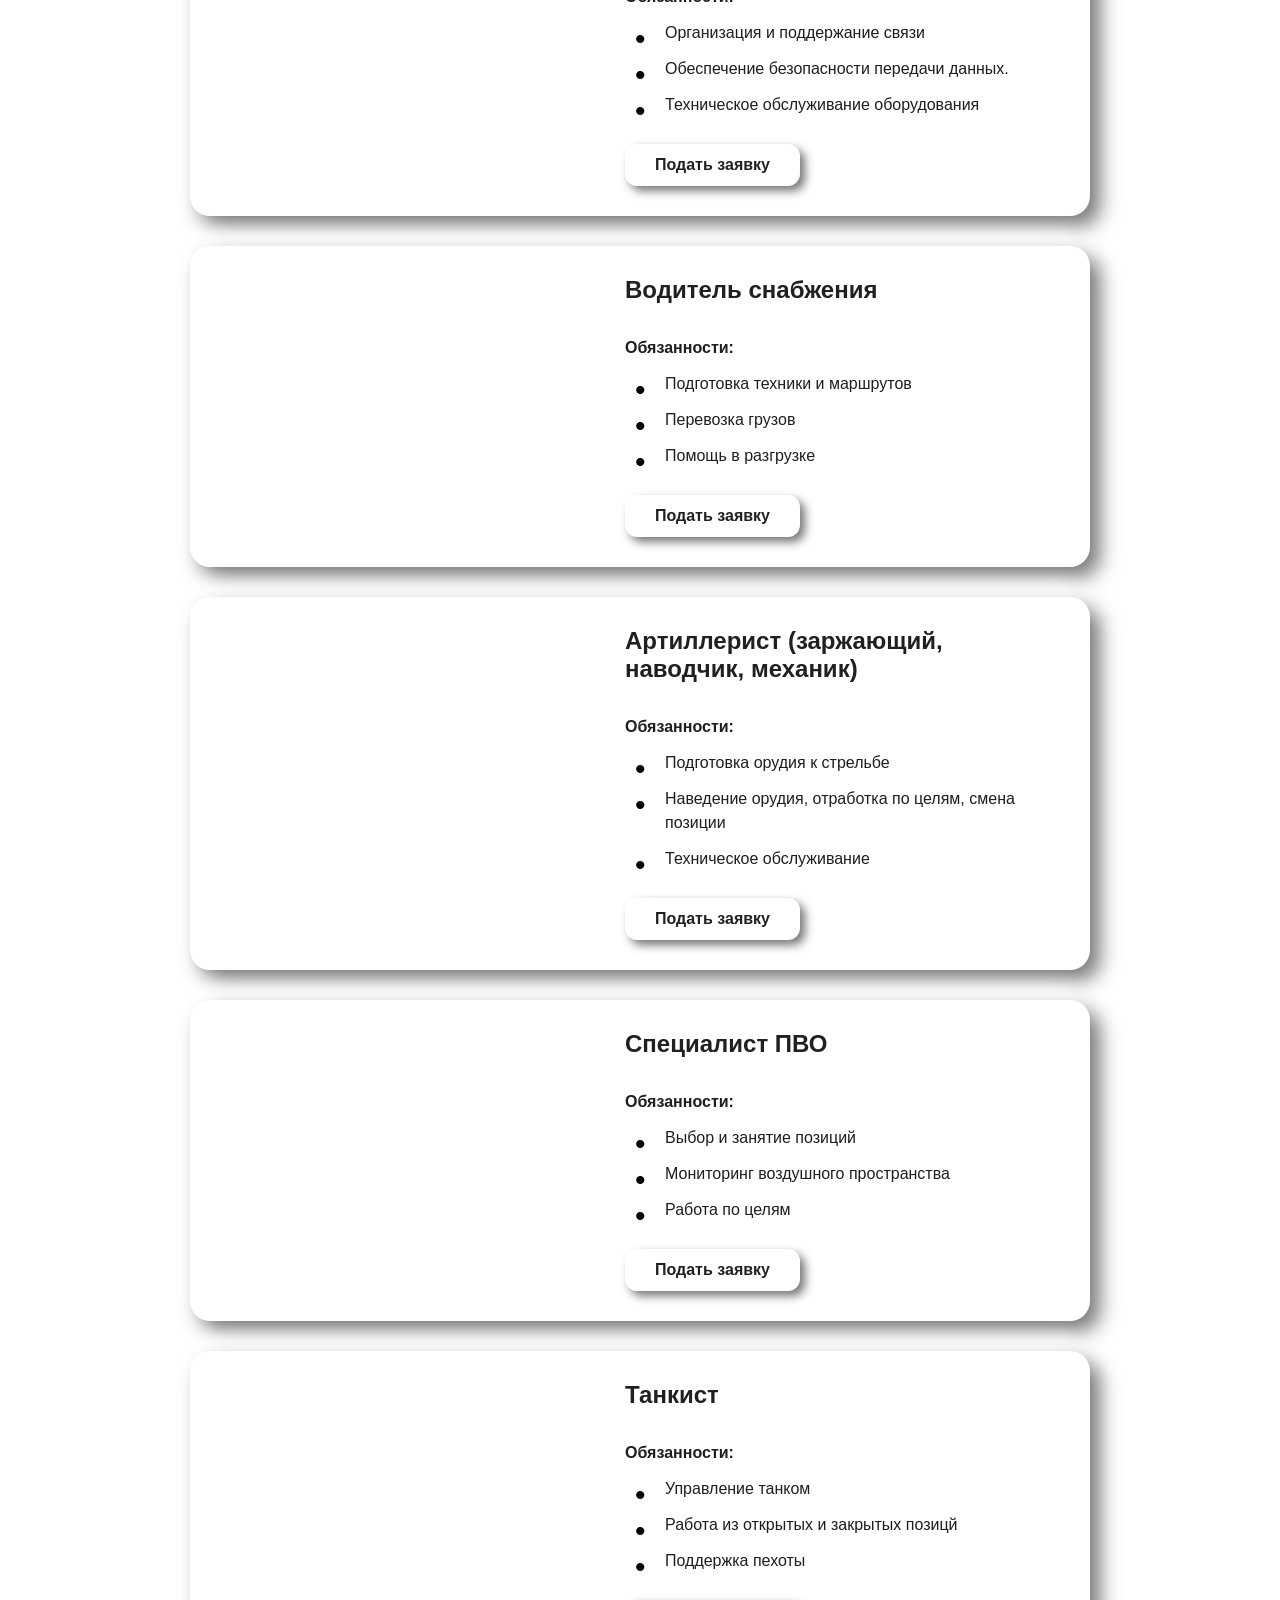
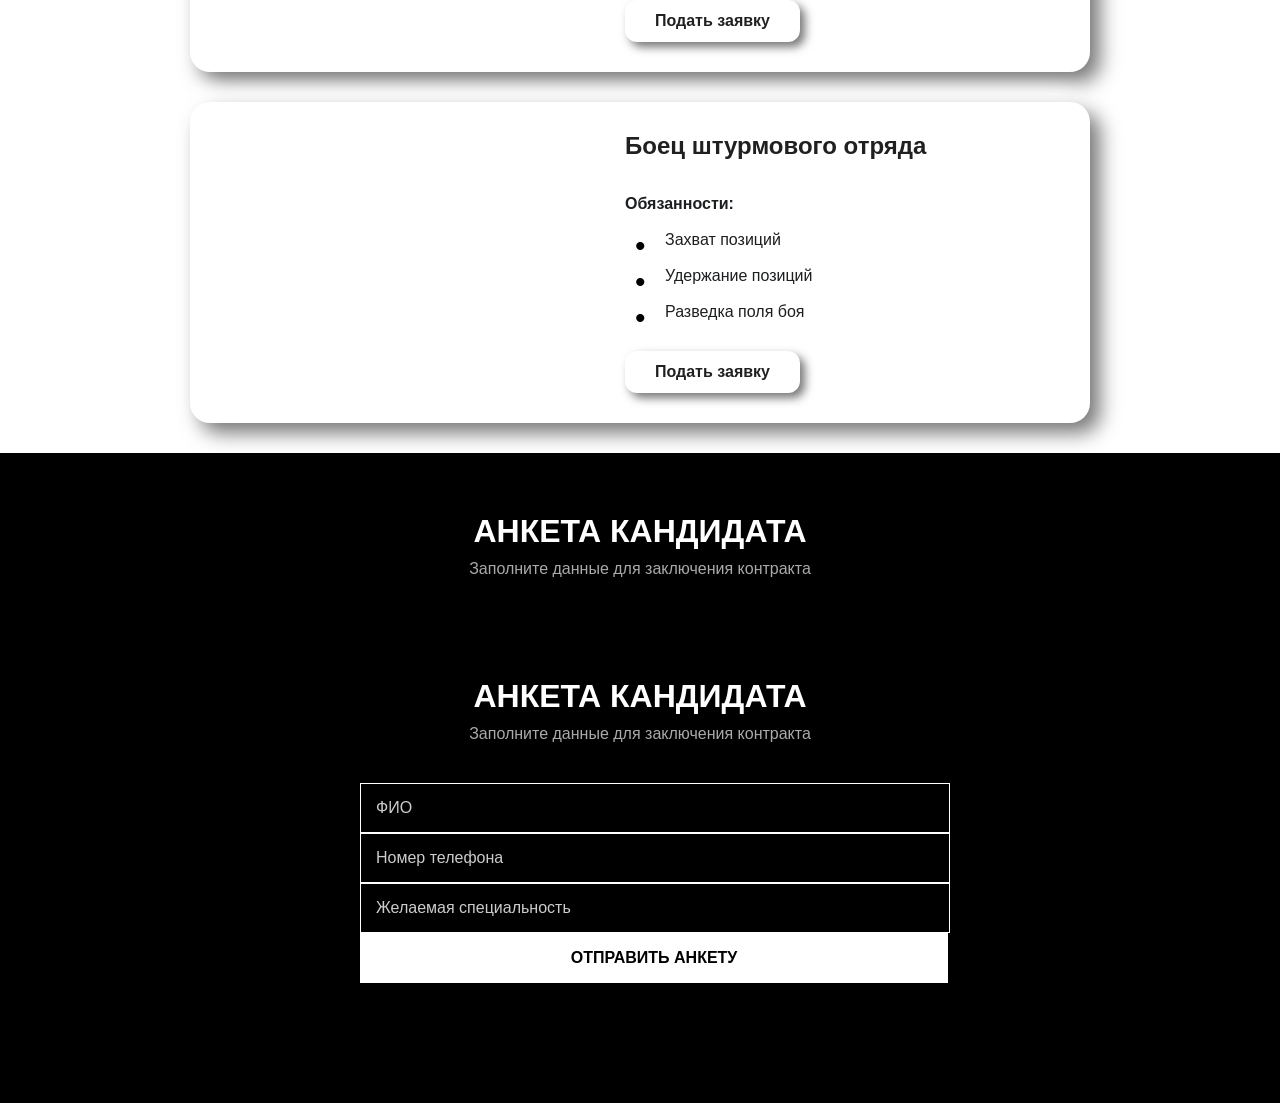
<file: защитник52/vacation.html>
<!DOCTYPE html>
<html lang="en">
<head>
    <meta charset="UTF-8">
    <meta name="viewport" content="width=device-width, initial-scale=1.0">
    <link rel="stylesheet" href="assets/css/style.css">
    <title>родину-люблю</title>
</head>
<body>
  <div class="black_menu_bg"><div class="menu-button"></div></div>
  <div class="menu">
    <div class="container">
        <nav class="items" id="menuItems">
            <ul class="list_of_items">
              <a href="index.html" class="link_menu"><li class="item logo-item"><h1 class="logo">РОДИНУ-ЛЮБЛЮ</h1></li></a>
                <a href="vacation.html" class="link_menu"><li class="item">Вакансии</li></a>
                <a href="earning.html" class="link_menu"><li class="item">Довольствие</li></a>
                <a href="restrictions.html" class="link_menu"><li class="item">Ограничения</li></a>
                <a href="conditions.html" class="link_menu"><li class="item">Условия</li></a>
                <a href="actions.html" class="link_menu"><li class="item">Что делать?</li></a>
                <li class="item contact-item">
                    <div class="take_offer">
                        <p class="number"><b id="rotatingPhoneNumber"></b></p>
                        <p class="take">Заключить контракт</p>
                    </div>
                </li>
            </ul>
        </nav>
    </div>
</div>
      <div class="neo-container">
        <h2 class="neo-title">Должности по контракту СВО</h2>

        <div class="neo-card-vac">
          <div class="neo-image-wrapper">
            <div class="neo-image" style="background-image: url('https://ugra-tv.ru/upload/iblock/057/lr5tfgb2s0bzr4mmnmbsl01kh7flcbhg.jpg')"></div>
          </div>
          <div class="neo-content-wrapper">
            <h3 class="neo-position">Строитель в инженерные войска</h3>
            <div class="neo-details">
              <p>
                <span class="neo-label">Обязанности:</span> 
                <p class="neo-list-item">Участие в возведении фортификационных сооружений (окопы, блиндажи, укрытия).</p>
                <p class="neo-list-item">Строительство дорог, мостов, переправ, взлётно-посадочных полос.</p>
                <p class="neo-list-item">Монтаж сборных конструкций (ангары, КПП, казармы).</p>
                <p class="neo-list-item">Ремонт повреждённых зданий и коммуникаций в зоне боевых действий.</p>
              </p>
            </div>
            <a href="#anc" class="neo-apply">Подать заявку</a>
          </div>
        </div>

        <div class="neo-card-vac">
          <div class="neo-image-wrapper">
            <div class="neo-image" style="background-image: url('https://www.sila-rf.ru/wp-content/uploads/2024/02/4-1200x853.jpg?x92344')"></div>
          </div>
          <div class="neo-content-wrapper">
            <h3 class="neo-position">Оператор БПЛА</h3>
            <div class="neo-details">
              <p>
                <span class="neo-label">Обязанности:</span> 
                <p class="neo-list-item">Проверка технического состояния дрона (аккумуляторы, камеры, двигатели, система навигации).</p>
                <p class="neo-list-item">Корректировка огня артиллерии и авиации на основе данных с дрона.</p>
                <p class="neo-list-item">Наведение дрона-камикадзе (типа "Ланцет") на цель.</p>
              </p>
            </div>
            <a href="#anc" class="neo-apply">Подать заявку</a>
          </div>
        </div>
      
        <div class="neo-card-vac">
          <div class="neo-image-wrapper">
            <div class="neo-image" style="background-image: url('https://nashaoborona.ru/wp-content/uploads/2023/08/vlcsnap-2023-08-11-18h07m19s232.jpg')"></div>
          </div>
          <div class="neo-content-wrapper">
            <h3 class="neo-position">Механик в ремонтный батальон</h3>
            <div class="neo-details">
              <p>
                <span class="neo-label">Обязанности:</span> 
                <p class="neo-list-item">Диагностика техники</p>
                <p class="neo-list-item">Обслуживание техники</p>
                <p class="neo-list-item">Ремонт техники</p>
              </p>
            </div>
            <a href="#anc" class="neo-apply">Подать заявку</a>
          </div>
        </div>

        <div class="neo-card-vac">
            <div class="neo-image-wrapper">
              <div class="neo-image" style="background-image: url('https://smolgazeta.ru/fc-web/fc-files/2023/10/133027.jpg')"></div>
            </div>
            <div class="neo-content-wrapper">
              <h3 class="neo-position">Связист</h3>
              <div class="neo-details">
                <p>
                  <span class="neo-label">Обязанности:</span> 
                  <p class="neo-list-item">Организация и поддержание связи</p>
                  <p class="neo-list-item">Обеспечение безопасности передачи данных.</p>
                  <p class="neo-list-item">Техническое обслуживание оборудования</p>
                </p>
              </div>
              <a href="#anc" class="neo-apply">Подать заявку</a>
            </div>
          </div>

          <div class="neo-card-vac">
            <div class="neo-image-wrapper">
              <div class="neo-image" style="background-image: url('https://cdn-storage-media.tass.ru/resize/752x496/tass_media/2022/03/13/N/1647138376635923_NspFvwxE.jpg')"></div>
            </div>
            <div class="neo-content-wrapper">
              <h3 class="neo-position">Водитель снабжения</h3>
              <div class="neo-details">
                <p>
                  <span class="neo-label">Обязанности:</span> 
                  <p class="neo-list-item">Подготовка техники и маршрутов</p>
                  <p class="neo-list-item">Перевозка грузов</p>
                  <p class="neo-list-item">Помощь в разгрузке</p>
                </p>
              </div>
              <a href="#anc" class="neo-apply">Подать заявку</a>
            </div>
          </div>

          <div class="neo-card-vac">
            <div class="neo-image-wrapper">
              <div class="neo-image" style="background-image: url('https://invoen.ru/wp-content/uploads/2025/01/%D0%A1%D0%90%D0%A3-%D0%9C%D1%81%D1%82%D0%B0-%D0%A1%D0%9C2-%D0%BD%D0%B0-%D0%A1%D0%92%D0%9E.jpg')"></div>
            </div>
            <div class="neo-content-wrapper">
              <h3 class="neo-position">Артиллерист (заржающий, наводчик, механик)</h3>
              <div class="neo-details">
                <p>
                  <span class="neo-label">Обязанности:</span> 
                  <p class="neo-list-item">Подготовка орудия к стрельбе</p>
                  <p class="neo-list-item">Наведение орудия, отработка по целям, смена позиции</p>
                  <p class="neo-list-item">Техническое обслуживание</p>
                </p>
              </div>
              <a href="#anc" class="neo-apply">Подать заявку</a>
            </div>
          </div>

          <div class="neo-card-vac">
            <div class="neo-image-wrapper">
              <div class="neo-image" style="background-image: url('https://s0.rbk.ru/v6_top_pics/media/img/5/21/756764914231215.jpg')"></div>
            </div>
            <div class="neo-content-wrapper">
              <h3 class="neo-position">Специалист ПВО</h3>
              <div class="neo-details">
                <p>
                  <span class="neo-label">Обязанности:</span> 
                  <p class="neo-list-item">Выбор и занятие позиций</p>
                  <p class="neo-list-item">Мониторинг воздушного пространства</p>
                  <p class="neo-list-item">Работа по целям</p>
                </p>
              </div>
              <a href="#anc" class="neo-apply">Подать заявку</a>
            </div>
          </div>

          <div class="neo-card-vac">
            <div class="neo-image-wrapper">
              <div class="neo-image" style="background-image: url('https://www.nastol.com.ua/large/201309/59196.jpg')"></div>
            </div>
            <div class="neo-content-wrapper">
              <h3 class="neo-position">Танкист</h3>
              <div class="neo-details">
                <p>
                  <span class="neo-label">Обязанности:</span> 
                  <p class="neo-list-item">Управление танком</p>
                  <p class="neo-list-item">Работа из открытых и закрытых позицй</p>
                  <p class="neo-list-item">Поддержка пехоты</p>
                </p>
              </div>
              <a href="#anc" class="neo-apply">Подать заявку</a>
            </div>
          </div>

          <div class="neo-card-vac">
            <div class="neo-image-wrapper">
              <div class="neo-image" style="background-image: url('https://informugra.ru/upload/iblock/39a/uephpdcxw8mwcxsw30s4d9g9zfw2pn9z.jpg')"></div>
            </div>
            <div class="neo-content-wrapper">
              <h3 class="neo-position">Боец штурмового отряда</h3>
              <div class="neo-details">
                <p>
                  <span class="neo-label">Обязанности:</span> 
                  <p class="neo-list-item">Захват позиций</p>
                  <p class="neo-list-item">Удержание позиций</p>
                  <p class="neo-list-item">Разведка поля боя</p>
                </p>
              </div>
              <a href="#anc" class="neo-apply">Подать заявку</a>
            </div>
          </div>

      </div>




      <div class="black-form-section" id="anc">
        <div class="form-container">
          <h2 class="form-title">Анкета кандидата</h2>
          <p class="form-subtitle">Заполните данные для заключения контракта</p>
          
          <div class="black-form-section" id="anc">
            <div class="form-container">
              <h2 class="form-title">Анкета кандидата</h2>
              <p class="form-subtitle">Заполните данные для заключения контракта</p>
              
              <form id="candidateForm" class="candidate-form" action="https://formspree.io/f/manoqkyp" method="POST">
                <div class="form-row">
                  <div class="form-group">
                    <input type="text" name="ФИО" placeholder="ФИО" required class="form-input">
                  </div>
    
                <div class="form-row">
                  <div class="form-group">
                    <input type="tel" name="Номер телефона" placeholder="Номер телефона" required class="form-input">
                  </div>
                </div>
    
                <div class="form-group">
                  <input type="text" name="Желаемая специальность" placeholder="Желаемая специальность" required class="form-input">
                </div>
                
                <div class="form-footer">
                  <button type="submit" class="submit-btn">Отправить анкету</button>
                </div>
              </form>
            </div>
          </div>
        </div>
      </div>

<script src="app.js"></script>
</body>
</html>
</file>
<file: защитник52/assets/css/style.css>
* {
    padding: 0;
    margin: 0;
}

:root {
  --neo-bg: #e0e5ec;
  --neo-shadow-dark: #777777;
  --neo-shadow-light: #ffffff;
  --neo-text: #1c1e20;
  --neo-accent: #202020;
  --neo-border-radius: 20px;
}

li,ul {
    list-style: none;
}

a {
    text-decoration: none;
}


body {
    font-family: "Roboto", sans-serif;
    font-optical-sizing: auto;
    font-weight: weight;
    font-style: normal;
    font-variation-settings:"wdth" 400;
    overflow-x: hidden; 
}

.menu {
    background: #202020;
}

.link_menu {
  color: #fff;
}

.take {
  background-color: #ffffff;
  color: #000000;
  border: none;
  padding: 5px 5px 5px 5px;
  font-size: 16px;
  font-weight: 600;
  border-radius: 6px;
  cursor: pointer;
  transition: all 0.3s ease;
  box-shadow: 0 2px 5px rgba(0, 0, 0, 0.2);
  display: block;
  width: 90%;
  max-width: 200px;
  margin-top: 15px;
  padding-left: 35px;
}

.link_menu:hover {
  text-decoration: underline;
}

.number {
    font-size: 25px;
}

.conteiner {
    max-width: 1200px;
    margin: 0 auto;
}

.list_of_items {
    padding: 20px;
    display: flex;
    justify-content: space-between;
    align-items: center;
    color: #fff;
}

.list_of_type_rewards {
    display: flex;
    padding-top: 20px;
}

.main-slider {
    width: 100%;
    position: relative;
    overflow: hidden;
    color: white;
    box-shadow: 0 4px 20px rgba(0, 0, 0, 0.15);
  }
  
  .slider-container {
    width: 100%;
    margin: 0 auto;
    position: relative;
    height: 800px;
  }
  
  .slider-track {
    position: absolute;
    width: 100%;
    height: 100%;
    top: 0;
    left: 0;
    opacity: 0;
    transition: opacity 0.8s ease;
    background-size: cover;
    background-position: center;
    background-repeat: no-repeat;
  }
  
  .slider-track.active {
    opacity: 1;
  }
  
  .slide-overlay {
    position: absolute;
    top: 0;
    left: 0;
    width: 100%;
    height: 100%;
    background-color: rgba(1, 1, 1, 0.68);
  }
  
  .slide-content {
    position: relative;
    max-width: 1200px;
    height: 80%;
    margin: 0 auto;
    display: flex;
    align-items: center;
    padding: 0 40px;
    z-index: 2;
    padding-top: 100px;
  }
  
  .slide-text {
    max-width: 1088px;
  }
  
  .main-slider h1 {
    font-size: 100px;
    font-weight: 700;
    margin-bottom: 15px;
    line-height: 1.2;
    text-shadow: 1px 1px 3px rgba(0, 0, 0, 0.5);
  }
  
  .slide-subtitle {
    font-size: 54px;
    margin-bottom: 20px;
    color: rgba(255, 255, 255, 0.9);
    text-shadow: 1px 1px 2px rgba(0, 0, 0, 0.5);
  }
  
  .slide-description {
    font-size: 22px;
    margin-bottom: 5px;
    line-height: 1.5;
    text-shadow: 1px 1px 2px rgba(0, 0, 0, 0.5);
  }
  
  .slide-button {
    background-color: #ffffff;
    color: #000000;
    border: none;
    padding: 20px 30px;
    font-size: 16px;
    font-weight: 600;
    border-radius: 6px;
    cursor: pointer;
    transition: all 0.3s ease;
    box-shadow: 0 2px 5px rgba(0, 0, 0, 0.2);
    display: block;
    width: 100%;
    max-width: 300px;
    margin-top: 15px;
  }
  
  .slide-button:hover {
    background-color: #000000;
    color: #ffffff;
    transform: translateY(-2px);
    box-shadow: 0 4px 8px rgba(0, 0, 0, 0.3);
  }
  
  .slider-nav-container {
    display: flex;
    gap: 10px;
    margin-bottom: 10px;
  }
  
  .square-arrow {
    width: 40px;
    height: 40px;
    background-color: rgba(255, 255, 255, 0.2);
    border: none;
    border-radius: 4px;
    color: white;
    display: flex;
    align-items: center;
    justify-content: center;
    cursor: pointer;
    transition: all 0.3s ease;
    padding: 0;
  }
  
  .square-arrow:hover {
    background-color: rgba(255, 255, 255, 0.3);
  }
  
  .square-arrow svg {
    transition: transform 0.2s ease;
  }
  
  .square-arrow:hover svg {
    transform: scale(1.1);
  }
  
  .slider-dots {
    position: absolute;
    bottom: 20px;
    left: 50%;
    transform: translateX(-50%);
    display: flex;
    gap: 10px;
    z-index: 3;
  }
  
  .dot {
    width: 12px;
    height: 12px;
    border-radius: 50%;
    background-color: rgba(255, 255, 255, 0.5);
    cursor: pointer;
    transition: all 0.3s ease;
  }
  
  .dot.active {
    background-color: white;
    transform: scale(1.2);
  }

  .neo-dark-section {
    background: #202020;
    padding: 60px 0;
    font-family: 'Roboto', sans-serif;
  }
  
  .neo-dark-container {
    max-width: 1200px;
    margin: 0 auto;
    padding: 0 20px;
  }
  
  .neo-dark-title {
    font-size: 36px;
    font-weight: 700;
    text-align: center;
    margin-bottom: 50px;
    color: #ffffff;
    text-shadow: 3px 3px 6px rgba(0,0,0,0.5), -3px -3px 6px rgba(80,80,80,0.5);
  }
  
  .neo-dark-title span {
    color: #cccccc;
    font-weight: 500;
    font-size: 28px;
  }
  
  .neo-dark-grid {
    display: grid;
    grid-template-columns: repeat(auto-fit, minmax(300px, 1fr));
    gap: 50px;
  }
  
  .neo-dark-card {
    background: #222222;
    border-radius: 15px;
    padding: 25px;
    box-shadow: 8px 8px 15px #0d0d0d, -8px -8px 15px #353535;
    transition: all 0.3s ease;
  }
  
  .neo-dark-card:hover {
    transform: translateY(-5px);
    box-shadow: 12px 12px 20px #0d0d0d, -12px -12px 20px #353535;
  }
  
  .neo-dark-number {
    font-size: 18px;
    color: #ffffff;
    margin-right: 10px;
    display: inline-block;
  }
  
  .neo-dark-content h3 {
    font-size: 20px;
    font-weight: 600;
    margin: 10px 0;
    color: #ffffff;
    display: inline-block;
  }
  
  .neo-dark-content p {
    font-size: 16px;
    line-height: 1.5;
    color: #bbbbbb;
    margin: 0;
    padding-left: 28px;
  }
  
  .neo-requirements {
    background: #202020 !important;
    padding: 25px 0 !important;
    color: white;
    font-family: 'Roboto', sans-serif;
  }
  
  .neo-container {
    max-width: 800px;
    margin: 0 auto;
    padding: 0 20px;
  }
  
  .neo-age {
    font-size: 18px;
    color: #bbbbbb;
    margin-bottom: 10px;
    text-align: center;
    font-weight: 500;
  }
  
  .neo-main-title {
    font-size: 32px;
    font-weight: 700;
    text-align: center;
    margin-bottom: 40px;
    color: #ffffff;
    line-height: 1.3;
    text-shadow: 2px 2px 4px rgba(0,0,0,0.5);
  }
  
  .neo-main-title span {
    color: #cccccc;
    font-size: 24px;
    font-weight: 500;
  }
  
  .neo-facts {
    display: flex;
    flex-direction: column;
    gap: 20px;
    margin-bottom: 30px;
  }
  
  .neo-fact {
    background: #222222;
    border-radius: 12px;
    padding: 20px;
    box-shadow: 6px 6px 12px #0d0d0d, -6px -6px 12px #353535;
    transition: all 0.3s ease;
  }
  
  .neo-fact:hover {
    transform: translateY(-3px);
    box-shadow: 8px 8px 16px #0d0d0d, -8px -8px 16px #353535;
  }
  
  .neo-fact-content {
    display: flex;
    align-items: flex-start;
    gap: 15px;
  }
  
  .neo-icon {
    font-size: 20px;
    min-width: 25px;
    padding-top: 2px;
  }
  
  .neo-fact p {
    margin: 0;
    font-size: 16px;
    line-height: 1.5;
    color: #eeeeee;
  }
  
  .neo-additional {
    background: #222222;
    border-radius: 12px;
    padding: 15px 20px;
    box-shadow: 6px 6px 12px #0d0d0d, -6px -6px 12px #353535;
    display: flex;
    align-items: flex-start;
    gap: 15px;
    max-width: 600px;
    margin: 0 auto;
  }
  
  .neo-additional p {
    margin: 0;
    font-size: 15px;
    color: #bbbbbb;
    font-style: italic;
  }


  .neo-container {
    max-width: 1000px;
    margin: 0 auto;
  }

  .neo-title {
    color: var(--neo-text);
    text-align: center;
    margin-bottom: 40px;
    font-size: 32px;
    font-weight: 700;
    margin-top: 50px;
  }

  .neo-card-vac {
    display: flex;
    background: #fff;
    border-radius: var(--neo-border-radius);
    margin-bottom: 30px;
    box-shadow: 10px 10px 20px var(--neo-shadow-dark), 
               -10px -10px 20px var(--neo-shadow-light);
    overflow: hidden;
    transition: all 0.3s ease;
    min-height: 280px;
  }

  .neo-card:hover {
    transform: translateY(-5px);
    box-shadow: 15px 15px 30px var(--neo-shadow-dark), 
               -15px -15px 30px var(--neo-shadow-light);
  }

  .neo-image-wrapper {
    width: 45%;
    min-width: 45%;
    overflow: hidden;
  }

  .neo-image {
    width: 100%;
    height: 100%;
    background-size: cover;
    background-position: center;
    transition: transform 0.5s ease;
  }

  .neo-card:hover .neo-image {
    transform: scale(1.03);
  }

  .neo-content-wrapper {
    width: 55%;
    padding: 30px;
    display: flex;
    flex-direction: column;
    justify-content: space-between;
  }

  .neo-position {
    color: var(--neo-accent);
    margin: 0 0 20px 0;
    font-size: 24px;
    font-weight: 700;
  }

  .neo-details p {
    color: var(--neo-text);
    margin: 12px 0;
    font-size: 16px;
    line-height: 1.5;
  }

  .neo-label {
    font-weight: 600;
    color: var(--neo-text);
    display: flex;
    min-width: 120px;
  }

  .neo-apply {
    background: #fff;
    border: none;
    border-radius: 12px;
    padding: 12px 30px;
    font-size: 16px;
    font-weight: 600;
    color: var(--neo-accent);
    cursor: pointer;
    box-shadow: 5px 5px 10px var(--neo-shadow-dark), 
               -5px -5px 10px var(--neo-shadow-light);
    align-self: flex-start;
    transition: all 0.3s;
    margin-top: 15px;
  }

  .neo-apply:hover {
    box-shadow: 3px 3px 6px var(--neo-shadow-dark), 
               -3px -3px 6px var(--neo-shadow-light);
  }

  .neo-apply:active {
    box-shadow: inset 2px 2px 5px var(--neo-shadow-dark), 
               inset -2px -2px 5px var(--neo-shadow-light);
  }

  .neo-more-vacancies {
    text-align: center;
    margin-top: 20px;
  }

  .neo-more-button {
    display: inline-block;
    background: #ffffff;
    border-radius: 25px;
    padding: 14px 50px;
    font-size: 18px;
    font-weight: 600;
    color: #000000;
    text-decoration: none;
    box-shadow: 6px 6px 12px #a3b1c6, -6px -6px 12px #ffffff;
    transition: all 0.3s;
    margin-bottom: 50px;
  }

  .neo-more-button:hover {
    box-shadow: 4px 4px 8px #a3b1c6, -4px -4px 8px #ffffff;
    transform: translateY(-2px);
  }

  .neo-more-button:active {
    box-shadow: inset 3px 3px 6px #a3b1c6, inset -3px -3px 6px #ffffff;
  }

  .documents-block {
    background: #1a1a1a;
    width: 100%;
    padding: 40px 0;
    margin: 0;
    box-shadow: 0 4px 20px rgba(0,0,0,0.3);
  }

  .documents-wrapper {
    max-width: 800px;
    margin: 0 auto;
    padding: 0 20px;
  }

  .documents-title {
    color: #ffffff;
    text-align: center;
    margin-bottom: 30px;
    font-size: 28px;
    font-weight: 600;
  }

  .documents-list {
    display: flex;
    flex-direction: column;
    gap: 15px;
  }

  .document-item {
    background: #222222;
    border-radius: 12px;
    padding: 18px 20px;
    display: flex;
    align-items: flex-start;
    box-shadow: 6px 6px 12px #0d0d0d, -6px -6px 12px #272727;
    transition: all 0.3s ease;
  }

  .document-item:hover {
    transform: translateY(-3px);
    box-shadow: 8px 8px 16px #0d0d0d, -8px -8px 16px #272727;
  }

  .document-number {
    color: #ffffff;
    font-size: 17px;
    font-weight: 400;
    margin-right: 12px;
    line-height: 1.5;
  }

  .document-content {
    flex: 1;
  }

  .document-name {
    color: #ffffff;
    margin: 0 0 5px 0;
    font-size: 17px;
    font-weight: 600;
  }

  .document-desc {
    color: #b0b0b0;
    margin: 0;
    font-size: 14px;
    line-height: 1.4;
  }


.payments-container {
    max-width: 1200px;
    margin: 0 auto;
    padding: 40px 20px;
    background-color: #f5f5f5;
    border-radius: 8px;
    box-shadow: 0 2px 10px rgba(0, 0, 0, 0.1);
    margin-top: 50px;
  }

  .payments-title {
    font-size: 28px;
    font-weight: 700;
    color: #333;
    text-align: center;
    margin-bottom: 30px;
  }

  .payments-title span {
    color: #666;
    font-size: 22px;
    font-weight: 500;
  }

  .tabs-navigation {
    display: flex;
    justify-content: center;
    gap: 15px;
    margin-bottom: 30px;
  }

  .tab-button {
    padding: 12px 24px;
    background-color: #e0e0e0;
    border: none;
    border-radius: 6px;
    font-size: 16px;
    font-weight: 500;
    color: #555;
    cursor: pointer;
    transition: all 0.3s ease;
  }

  .tab-button:hover {
    background-color: #d0d0d0;
  }

  .tab-button.active {
    background-color: #202020;
    color: white;
  }

  .tabs-content {
    background-color: white;
    border-radius: 8px;
    padding: 30px;
    box-shadow: 0 1px 3px rgba(0, 0, 0, 0.1);
  }

  .tab-pane {
    display: none;
  }

  .tab-pane.active {
    display: block;
  }

  .payment-item {
    display: flex;
    align-items: center;
    margin-bottom: 20px;
    padding-bottom: 20px;
    border-bottom: 1px solid #eee;
  }

  .payment-item:last-child {
    margin-bottom: 0;
    padding-bottom: 0;
    border-bottom: none;
  }

  .payment-amount {
    font-size: 24px;
    font-weight: 700;
    color: #202020;
    min-width: 180px;
    margin-right: 30px;
  }

  .payment-description {
    font-size: 18px;
    color: #555;
    margin: 0;
  }

  .container {
    max-width: 1200px !important;
    margin: 0 auto;
    padding: 0 20px;
  }
  
  .faq-title {
     margin-top: 40px; 
    font-size: 32px;
    font-weight: 700;
    text-align: center;
    margin-bottom: 40px;
    color: #000;
    text-transform: uppercase;
  }
  
  .faq-accordion {
    border-top: 1px solid #e0e0e0;
  }
  
  .faq-item {
    border-bottom: 1px solid #e0e0e0;
  }
  
  .faq-question {
    width: 100%;
    text-align: left;
    padding: 20px 0;
    background: none;
    border: none;
    cursor: pointer;
    display: flex;
    justify-content: space-between;
    align-items: center;
    font-size: 25px;
    font-weight: 600;
    color: #000;
    transition: all 0.3s ease;
  }
  
  .faq-question:hover {
    color: #333;
  }
  
  .arrow {
    font-size: 16px;
    color: #000;
    transition: transform 0.3s ease;
  }
  
  .faq-question.active .arrow {
    transform: rotate(180deg);
  }
  
  .faq-answer {
    max-height: 0;
    overflow: hidden;
    transition: max-height 0.3s ease;
    padding: 0 20px;
  }
  
  .faq-answer p {
    padding-bottom: 20px;
    color: #333;
    line-height: 1.6;
    margin: 0;
  }

  .black-form-section {
    background-color: #000;
    padding: 60px 0;
  }
  
  .form-container {
    max-width: 600px;
    margin: 0 auto;
    padding: 0 20px;
  }
  
  .form-title {
    font-size: 32px;
    font-weight: 700;
    text-align: center;
    margin-bottom: 10px;
    color: #fff;
    text-transform: uppercase;
  }
  
  .form-subtitle {
    text-align: center;
    color: #aaa;
    margin-bottom: 40px;
    font-size: 16px;
  }
  
  .candidate-form {
    display: flex;
    flex-direction: column;
    gap: 20px;
  }

  
  .form-group {
    flex: 1;
    position: relative;
  }
  
  .form-input,
  .form-textarea {
    width: 99.7%;
    padding: 15px;
    border: 1px solid #fff;
    background: #000;
    color: #fff;
    font-size: 16px;
    transition: all 0.3s ease;
  }
  
  .form-input::placeholder,
  .form-textarea::placeholder {
    color: #ccc;
  }
  
  .form-input:focus,
  .form-textarea:focus {
    outline: none;
    border-color: #aaa;
  }
  
  .form-textarea {
    min-height: 120px;
    resize: vertical;
  }
  
  .submit-btn {
    background-color: #fff;
    color: #000;
    border: none;
    padding: 16px 32px;
    font-size: 16px;
    font-weight: 600;
    cursor: pointer;
    transition: all 0.3s ease;
    width: 105%;
    text-transform: uppercase;
  }
  
  .submit-btn:hover {
    background-color: #eee;
  }
  
  .form-notice {
    font-size: 12px;
    color: #aaa;
    text-align: center;
    margin-top: 15px;
  }

  .neo-list {
    list-style-type: none;
    padding: 0;
    margin: 15px 0 0 0; 
}

.neo-list-item {
    position: relative;
    padding-left: 35px;
    margin-bottom: 12px;
    line-height: 1.5;
    margin-left: 40px;
}

.neo-list-item:before {
    content: "•";
    color: #000000;
    font-size: 24px;
    position: absolute;
    left: 10px;
    top: -5px;
}

/* ОСТАЛЬНЫЕ СТИЛИ */

.neo-container2 {
    max-width: 900px;
    margin: 30px auto;
    padding: 40px;
    background: #ffffff;
    border-radius: 30px;
    box-shadow: 8px 8px 15px rgba(163, 177, 198, 0.3), 
               -8px -8px 15px rgba(255, 255, 255, 0.8);
}

.neo-header {
    text-align: center;
    margin-bottom: 40px;
}

.neo-title {
    color: #000000;
    font-size: 32px;
    font-weight: 700;
    margin-bottom: 15px;
}

.neo-subtitle {
    color: #000000;
    font-size: 18px;
    font-weight: 500;
}

.neo-card{
    display: block;
    background: #ffffff;
    border-radius: 20px;
    padding: 30px;
    margin-bottom: 30px;
    box-shadow: 6px 6px 12px rgba(163, 177, 198, 0.2), 
              -6px -6px 12px rgba(255, 255, 255, 0.8);
    border: 1px solid rgba(0, 0, 0, 0.05);
}

.neo-card-title {
    color: #000000;
    font-size: 22px;
    font-weight: 600;
    margin: 0;
    padding-bottom: 12px;

}

.neo-warning {
    background: #fff3f2;
    border-left: 4px solid #e74c3c;
    padding: 20px;
    margin: 30px 0;
    border-radius: 0 8px 8px 0;
}

.neo-warning-title {
    color: #e74c3c;
    font-weight: 600;
    margin: 0 0 10px 0;
}

.neo-buttons-container {
    display: flex;
    justify-content: center;
    gap: 20px;
    margin-top: 30px;
}

.neo-button {
    display: inline-block;
    background: #ffffff;
    border-radius: 15px;
    padding: 16px 35px;
    font-size: 16px;
    font-weight: 600;
    color: #000000;
    text-decoration: none;
    box-shadow: 6px 6px 12px rgba(163, 177, 198, 0.2), 
              -6px -6px 12px rgba(255, 255, 255, 0.8);
    border: 1px solid rgba(0, 0, 0, 0.05);
    min-width: 220px;
    text-align: center;
}

.neo-container {
  max-width: 1000px;
  margin: 30px auto;
  padding: 0 20px;
}

.neo-header {
  text-align: center;
  margin-bottom: 40px;
}

.neo-title {
  color: #000000;
  font-size: 36px;
  font-weight: 700;
  margin-bottom: 15px;
}

.neo-card {
  background: #ffffff;
  border-radius: 20px;
  padding: 30px;
  margin-bottom: 30px;
  box-shadow: 8px 8px 15px rgba(163, 177, 198, 0.3),
             -8px -8px 15px rgba(255, 255, 255, 0.8);
}

.neo-card-title {
  color: #000000;
  font-size: 24px;
  font-weight: 600;
  margin: 0 0 25px 0;
  padding-bottom: 10px;
  border-bottom: 2px solid #000000;
}

.neo-list {
  list-style-type: none;
  padding: 0;
  margin: 0;
}

.neo-list-item {
  position: relative;
  padding-left: 40px;
  margin-bottom: 20px;
  color: #000000;
  font-size: 18px;
}

.neo-list-item:before {
  content: "•";
  color: #000000;
  font-size: 30px;
  position: absolute;
  left: 10px;
  top: -5px;
}

.neo-button {
  display: inline-block;
  background: #ffffff;
  border-radius: 10px;
  padding: 12px 25px;
  font-size: 16px;
  font-weight: 600;
  color: #000000;
  text-decoration: none;
  box-shadow: 5px 5px 10px rgba(163, 177, 198, 0.2),
             -5px -5px 10px rgba(255, 255, 255, 0.8);
  margin-top: 10px;
  border: none;
  cursor: pointer;
}

.neo-section {
  margin-bottom: 50px;
}

.neo-section-title {
  color: #000000;
  font-size: 28px;
  font-weight: 700;
  margin: 40px 0 20px 0;
  padding-bottom: 10px;
  border-bottom: 2px solid #000000;
}

.contract-container {
  font-family: 'Times New Roman', serif;
  max-width: 800px;
  margin: 30px auto;
  padding: 40px;
  background: #ffffff;
  box-shadow: 0 0 10px rgba(0, 0, 0, 0.1);
}

.contract-header {
  text-align: center;
  margin-bottom: 30px;
}

.contract-title {
  font-size: 18px;
  font-weight: bold;
  text-transform: uppercase;
  margin-bottom: 5px;
}

.cred_vac {
  margin-bottom: 20px;
}

.contract-subtitle {
  font-size: 14px;
  margin-bottom: 30px;
}

.contract-body {
  font-size: 14px;
  text-align: justify;
}

.contract-clause {
  margin-bottom: 20px;
  text-indent: 1.5em;
}

.contract-clause-title {
  font-weight: bold;
  text-align: center;
  margin: 25px 0 15px 0;
}

.contract-signature {
  display: flex;
  justify-content: space-between;
  margin-top: 50px;
}

.contract-signature-block {
  width: 45%;
}

.contract-signature-line {
  border-top: 1px solid #000;
  margin-top: 50px;
  padding-top: 5px;
}

.contract-footer {
  font-size: 12px;
  text-align: center;
  margin-top: 50px;
  font-style: italic;
}

.contract-important {
  font-weight: bold;
}

.contract-list {
  list-style-type: none;
  padding-left: 0;
}

.contract-list-item {
  position: relative;
  padding-left: 25px;
  margin-bottom: 10px;
}

.neo-container {
  max-width: 800px;
  margin: 30px auto;
  padding: 0 20px;
}

.neo-header {
  text-align: center;
  margin-bottom: 40px;
}

.neo-title {
  color: #000000;
  font-size: 32px;
  font-weight: 700;
  margin-bottom: 15px;
}

.neo-subtitle {
  color: #000000;
  font-size: 26px;
  font-weight: 500;
  margin-bottom: 30px;
}

.neo-card {
  background: #ffffff;
  border-radius: 20px;
  padding: 30px;
  margin-bottom: 30px;
  box-shadow: 8px 8px 15px rgba(163, 177, 198, 0.3),
             -8px -8px 15px rgba(255, 255, 255, 0.8);
}

.neo-section-title {
  color: #000000;
  font-size: 24px;
  font-weight: 600;
  margin: 0 0 20px 0;
  padding-bottom: 10px;
  border-bottom: 2px solid #000000;
}

.neo-list {
  list-style-type: none;
  padding: 0;
  margin: 0;
}

.neo-list-item {
  position: relative;
  padding-left: 35px;
  margin-bottom: 15px;
  color: #000000;
}

.neo-list-item:before {
  content: "•";
  color: #000000;
  font-size: 24px;
  position: absolute;
  left: 10px;
  top: -3px;
}

.neo-important {
  color: #e74c3c;
  font-weight: 600;
}

.neo-contact {
  font-size: 18px;
  font-weight: 600;
  color: #000000;
  margin: 20px 0;
  text-align: center;
}

.neo-note {
  background-color: #f8f9fa;
  border-left: 4px solid #2a5885;
  padding: 15px;
  margin: 20px 0;
  border-radius: 0 8px 8px 0;
}

.contract-list-item:before {
  content: "-";
  position: absolute;
  left: 10px;
}

.neo-container {
  max-width: 900px;
  margin: 30px auto;
  padding: 0 20px;
}

.neo-header {
  text-align: center;
  margin-bottom: 40px;
}

.neo-title {
  color: #000000;
  font-size: 32px;
  font-weight: 700;
  margin-bottom: 15px;
}

.neo-card {
  background: #ffffff;
  border-radius: 20px;
  padding: 30px;
  margin-bottom: 30px;
  box-shadow: 8px 8px 15px rgba(163, 177, 198, 0.3),
             -8px -8px 15px rgba(255, 255, 255, 0.8);
}

.neo-card-title {
  color: #000000;
  font-size: 24px;
  font-weight: 600;
  margin: 0 0 25px 0;
  padding-bottom: 10px;
  border-bottom: 2px solid #000000;
}

.neo-list {
  list-style-type: none;
  padding: 0;
  margin: 0;
}

.neo-list-item {
  position: relative;
  padding-left: 40px;
  margin-bottom: 20px;
  color: #000000;
  font-size: 18px;
}

.neo-list-item:before {
  content: "•";
  color: #000000;
  font-size: 30px;
  position: absolute;
  left: 10px;
  top: -5px;
}

.neo-payment-card {
  background: #ffffff;
  border-radius: 15px;
  padding: 20px;
  margin-bottom: 20px;
  box-shadow: 5px 5px 10px rgba(163, 177, 198, 0.2),
             -5px -5px 10px rgba(255, 255, 255, 0.8);
}

.neo-payment-title {
  color: #000000;
  font-size: 20px;
  font-weight: 600;
  margin: 0 0 15px 0;
  text-align: center;
}

.neo-payment-amount {
  color: #000000;
  font-size: 24px;
  font-weight: 700;
  margin: 10px 0;
  text-align: center;
  font-size: 40px;
}

.neo-payment-desc {
  color: #000000;
  margin: 10px 0;
}

.neo-important {
  color: #e74c3c;
  font-weight: 600;
}

.neo-note {
  background-color: #f8f9fa;
  border-left: 4px solid #000000;
  padding: 15px;
  margin: 20px 0;
  border-radius: 0 8px 8px 0;
}

.documents-block {
        max-width: 100%;
        margin: 0 auto;
        font-family: 'Roboto', Arial, sans-serif;
        padding: 30px;
        background: #1f1e1e;
        color: #ffffff;
      }
      
      .documents-title {
        text-align: center;
        color: #ffffff;
        margin-bottom: 35px;
        font-size: 28px;
        font-weight: 600;
        position: relative;
      }
      
      .documents-title:after {
        content: '';
        display: block;
        width: 80px;
        height: 4px;
        background: #ffffff;
        margin: 20px auto 0;
        border-radius: 2px;
      }
      
      .documents-list {
        display: flex;
        flex-direction: column;
        gap: 20px;
      }
      
      .document-item {
        display: flex;
        justify-content: space-between;
        align-items: center;
        background: #242424;
        border-radius: 12px;
        padding: 20px;
        box-shadow: 0 4px 12px rgba(255,255,255,0.05);
        transition: transform 0.3s ease;
      }
      
      .document-item:hover {
        transform: translateY(-3px);
        background: #333333;
      }
      
      .document-text {
        display: flex;
        align-items: center;
        flex: 1;
      }
      
      .document-number {
        color: #ffffff;
        font-weight: bold;
        font-size: 20px;
        min-width: 40px;
        margin-right: 20px;
      }
      
      .document-content {
        flex: 1;
      }
      
      .document-name {
        color: #ffffff;
        margin: 0 0 6px 0;
        font-size: 18px;
        font-weight: 500;
      }
      
      .document-desc {
        color: #cccccc;
        margin: 0;
        font-size: 15px;
        font-style: italic;
      }
      
      .document-image {
        width: 80px;
        height: 80px;
        margin-left: 30px;
        display: flex;
        align-items: center;
        justify-content: center;
      }
      
      .document-image img {
        width: 100%;
        height: 100%;
        object-fit: contain;
      }
      
      @media (max-width: 768px) {
        .documents-block {
          padding: 20px 0px;
        }
        
        .document-item {
          flex-direction: column;
          align-items: center;
        }

        .document-text {
          text-align: center;
        }
        
        .document-image {
          margin-left: 0;
          margin-top: 15px;
          width: 100px;
          height: 100px;
          align-self: center;
        }
        
        .document-number {
          font-size: 18px;
          min-width: 35px;
        }
        
        .document-name {
          font-size: 17px;
        }
      }
  
  @media (max-width: 1000px) {

    .black_menu_bg{
      height: 50px;
      background: #202020;
    }

    .menu-button{
      display: block;
      position: absolute;
      right: 20px;
      top: 25px;
      width: 30px;
      height: 2px;
      background-color: #fff;
  }

  .menu-button::before{
      content: '';
      display: block;
      width: 30px;
      height: 2px;
      background-color: #fff;
      transition: transform 0.2s;
      margin-top: -7px;
      position: absolute;
      top: 0;
      right: 0;
  }

  .menu-button::after{
      content: '';
      display: block;
      width: 30px;
      height: 2px;
      background-color: #fff;
      transition: transform 0.2s;
      margin-top: 7px;
      position: absolute;
      top: 0;
      right: 0;
  }

  .menu-button-active{
      height: 0;
  }

  .menu-button-active::before{
      transform: rotate(45deg);
      margin-top: 0;
  }

  .menu-button-active::after{
      transform: rotate(-45deg);
      margin-top: 0;
  }

    .active {
      display: block !important;
    }

    .neo-container {
      padding: 0 15px;
  }
  
  .neo-title {
      font-size: 28px;
  }
  
  .neo-card {
      padding: 20px;
  }

    .list_of_items{
        display: none;
        flex-direction: column;
        align-items: center;
        text-align: center;
        padding-top: 10px;
        padding-bottom: 10px;
    }

    .neo-container {
      padding: 0 15px;
  }
  
  .neo-title {
      font-size: 28px;
  }
  
  .neo-card {
      padding: 20px;
  }
  
  .neo-list-item {
      font-size: 16px;
      padding-left: 35px;
      margin-bottom: 15px;
  }

    .take_offer {
      flex-direction: column;
      align-items: center;
      text-align: center;
      padding-top: 10px;
      padding-bottom: 10px;
    }

    .main {
      font-size: 11px !important;
      text-align: left;
    }

    .link_menu {
      display: flex;
      flex-direction: column;
      align-items: center;
    }

    .neo-dark-title {
      font-size: 28px;
      margin-bottom: 30px;
    }
    
    .neo-dark-title span {
      font-size: 22px;
    }
    
    .neo-dark-grid {
      grid-template-columns: 1fr;
    }

    .item {
        margin-bottom: 10px;
    }

    .take {
        padding-left: 0;
        padding-top: 5px;
        margin-left: 20px;
    }

    .payment-item {
      flex-direction: column;
      align-items: flex-start;
    }

    .faq-title {
      font-size: 28px;
      margin-bottom: 30px;
    }
    
    .faq-question {
      font-size: 16px;
      padding: 15px 0;
    }

    .neo-card-vac {
      flex-direction: column;
      min-height: auto;
    }
    
    .neo-image-wrapper,
    .neo-content-wrapper {
      width: 100%;
    }
    
    .neo-image-wrapper {
      height: 200px;
    }
    
    .neo-content-wrapper {
      padding: 25px;
    }

    .neo-details {
      flex-direction: column;
      align-items: center;
    }
    
    .payment-amount {  
      margin-bottom: 10px;
      margin-right: 0;
    }
    
    .tabs-navigation {
      flex-direction: column;
      gap: 10px;
    }

    .slider-container {
        height: 450px;
      }
      
      .slide-content {
        justify-content: center;
        text-align: center;
      }
      
      .slide-text {
        max-width: 100%;
      }
      
      .main-slider h1 {
        font-size: 32px;
      }
      
      .slide-subtitle {
        font-size: 20px;
      }
      
      .slide-description {
        font-size: 16px;
      }
      
      .slider-nav-container {
        justify-content: center;
      }
      
      .slide-button {
        margin-left: auto;
        margin-right: auto;
      }

      .fc {
        background: #202020;
        color: #fff;
      }
    
      .age {
        text-align: center;
      }
    
      .fact_ab_cond {
        text-align: center;
      }
    
      .main_facts {
        flex-direction: column;
        align-items: center;
        margin-bottom: 20px;
      }
    
      .fact {
        width: 300px;
        margin-bottom: 30px;
        text-align: center;
      }
    
      .dop_inf { 
        text-align: center;
      }

      .neo-main-title {
        font-size: 28px;
        margin-bottom: 30px;
      }
      
      .neo-main-title span {
        font-size: 20px;
      }
      
      .neo-fact {
        padding: 15px;
      }

      .form-title {
        font-size: 28px;
      }
      
      .form-row {
        flex-direction: column;
        gap: 20px;
      }
      
      .form-input,
      .form-textarea {
        width: 95%;
        padding: 12px;
      }
  
      .submit-btn {
        width: 99.3%;
      }

      .neo-container {
        padding: 25px;
    }
    
    .neo-buttons-container {
        flex-direction: column;
        gap: 15px;
    }
    
    .neo-button {
        width: 80%;
    }

    .neo-card-title {
      text-align: center;
    }
      
  }

  @media (max-width: 1200px) {
    .slide-content {
      padding: 0 30px;
    }
  }
  
  @media (max-width: 480px) {
    .slider-container {
      height: 400px;
    }

    .submit-btn {
      width: 103.4%;
    }
    
    .main-slider h1 {
      font-size: 28px;
    }
    
    .slide-subtitle {
      font-size: 18px;
    }
    
    .slide-button {
      padding: 10px 25px;
    }
    
    .square-arrow {
      width: 36px;
      height: 36px;
    }

    .neo-requirements {
      padding: 40px 0;
    }
    
    .neo-main-title {
      font-size: 24px;
    }
    
    .neo-fact p {
      font-size: 15px;
    }

    .neo-container {
      padding: 0 15px;
  }
  
  .neo-title {
      font-size: 28px;
  }
  
  .neo-card {
      padding: 20px;
  }
  
  .neo-list-item {
      font-size: 16px;
      padding-left: 35px;
      margin-bottom: 15px;
  }
  }

  @media (max-width: 1024px) {
    .conditions-row {
      flex-wrap: wrap;
    }
    
    .condition-card {
      width: calc(50% - 20px);
    }
  }
  
  @media (max-width: 600px) {
    .condition-card {
      width: 100%;
    }
    
    .section-title {
      font-size: 26px;
      margin-bottom: 30px;
    }
  }

  @media (max-width: 600px) {
    .documents-block {
      padding: 30px 0;
    }
    
    .documents-wrapper {
      padding: 0 15px;
    }
    
    .document-item {
      padding: 15px;
    }
    
    .document-number {
      font-size: 16px;
      margin-right: 10px;
    }
    
    .documents-title {
      font-size: 24px;
      margin-bottom: 20px;
    }
  }

  @media (max-width: 480px) {
    .neo-dark-section {
      padding: 40px 0;
    }
    
    .neo-dark-title {
      font-size: 24px;
    }
    
    .neo-dark-content h3 {
      font-size: 18px;
    }
    
    .neo-dark-content p {
      font-size: 14px;
    }
  }
</file>
